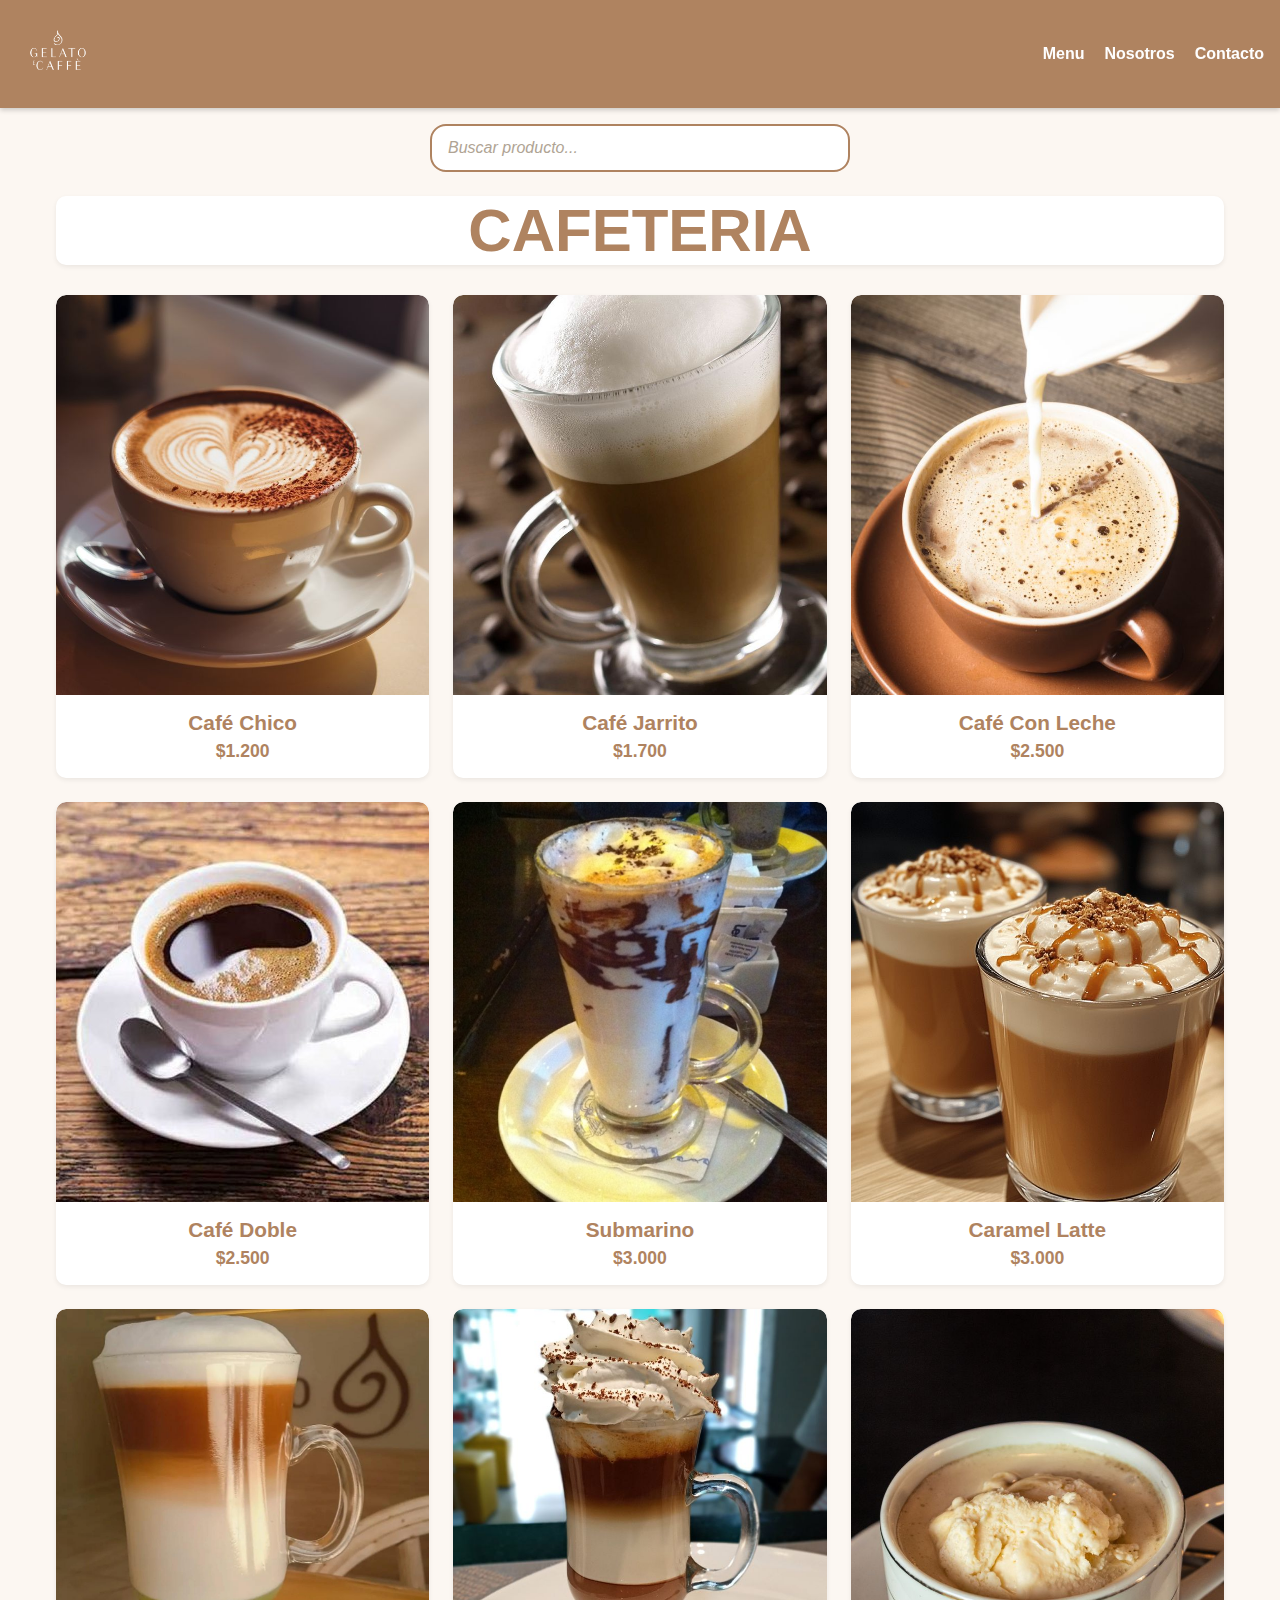
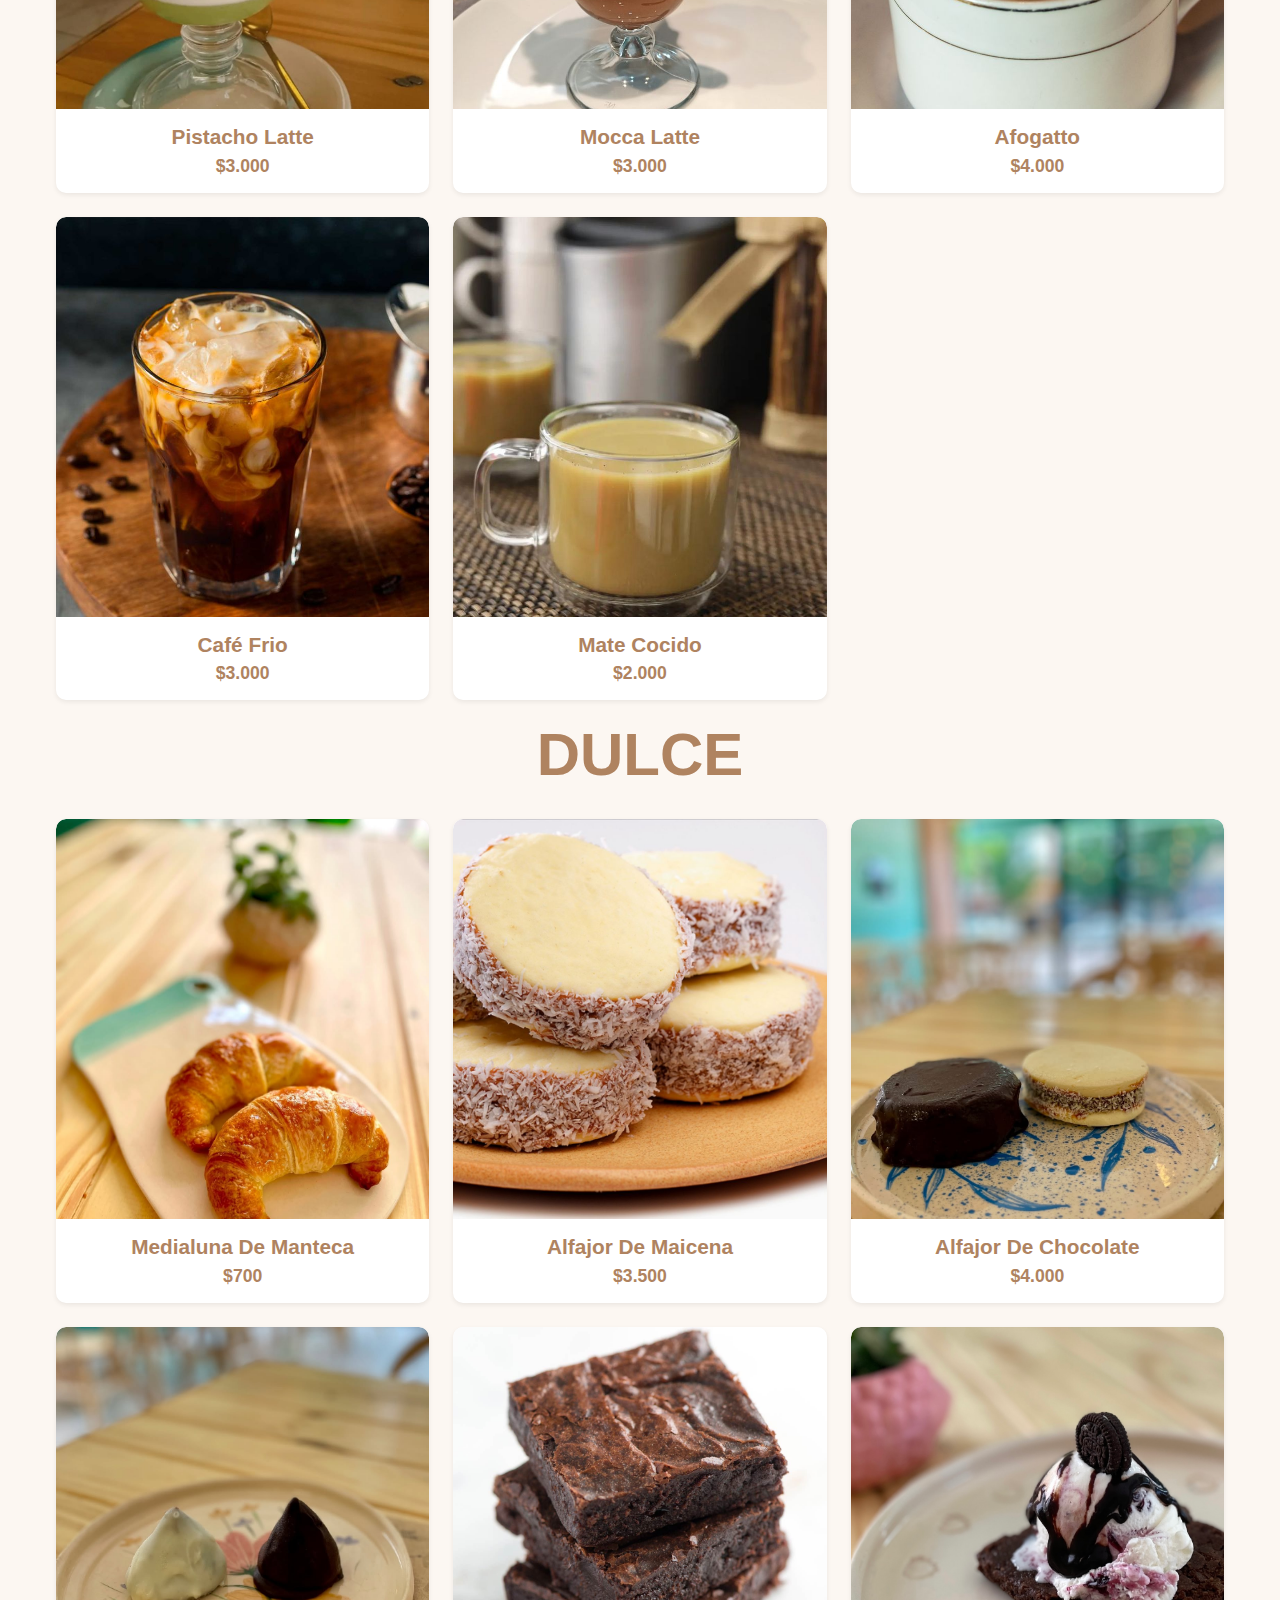
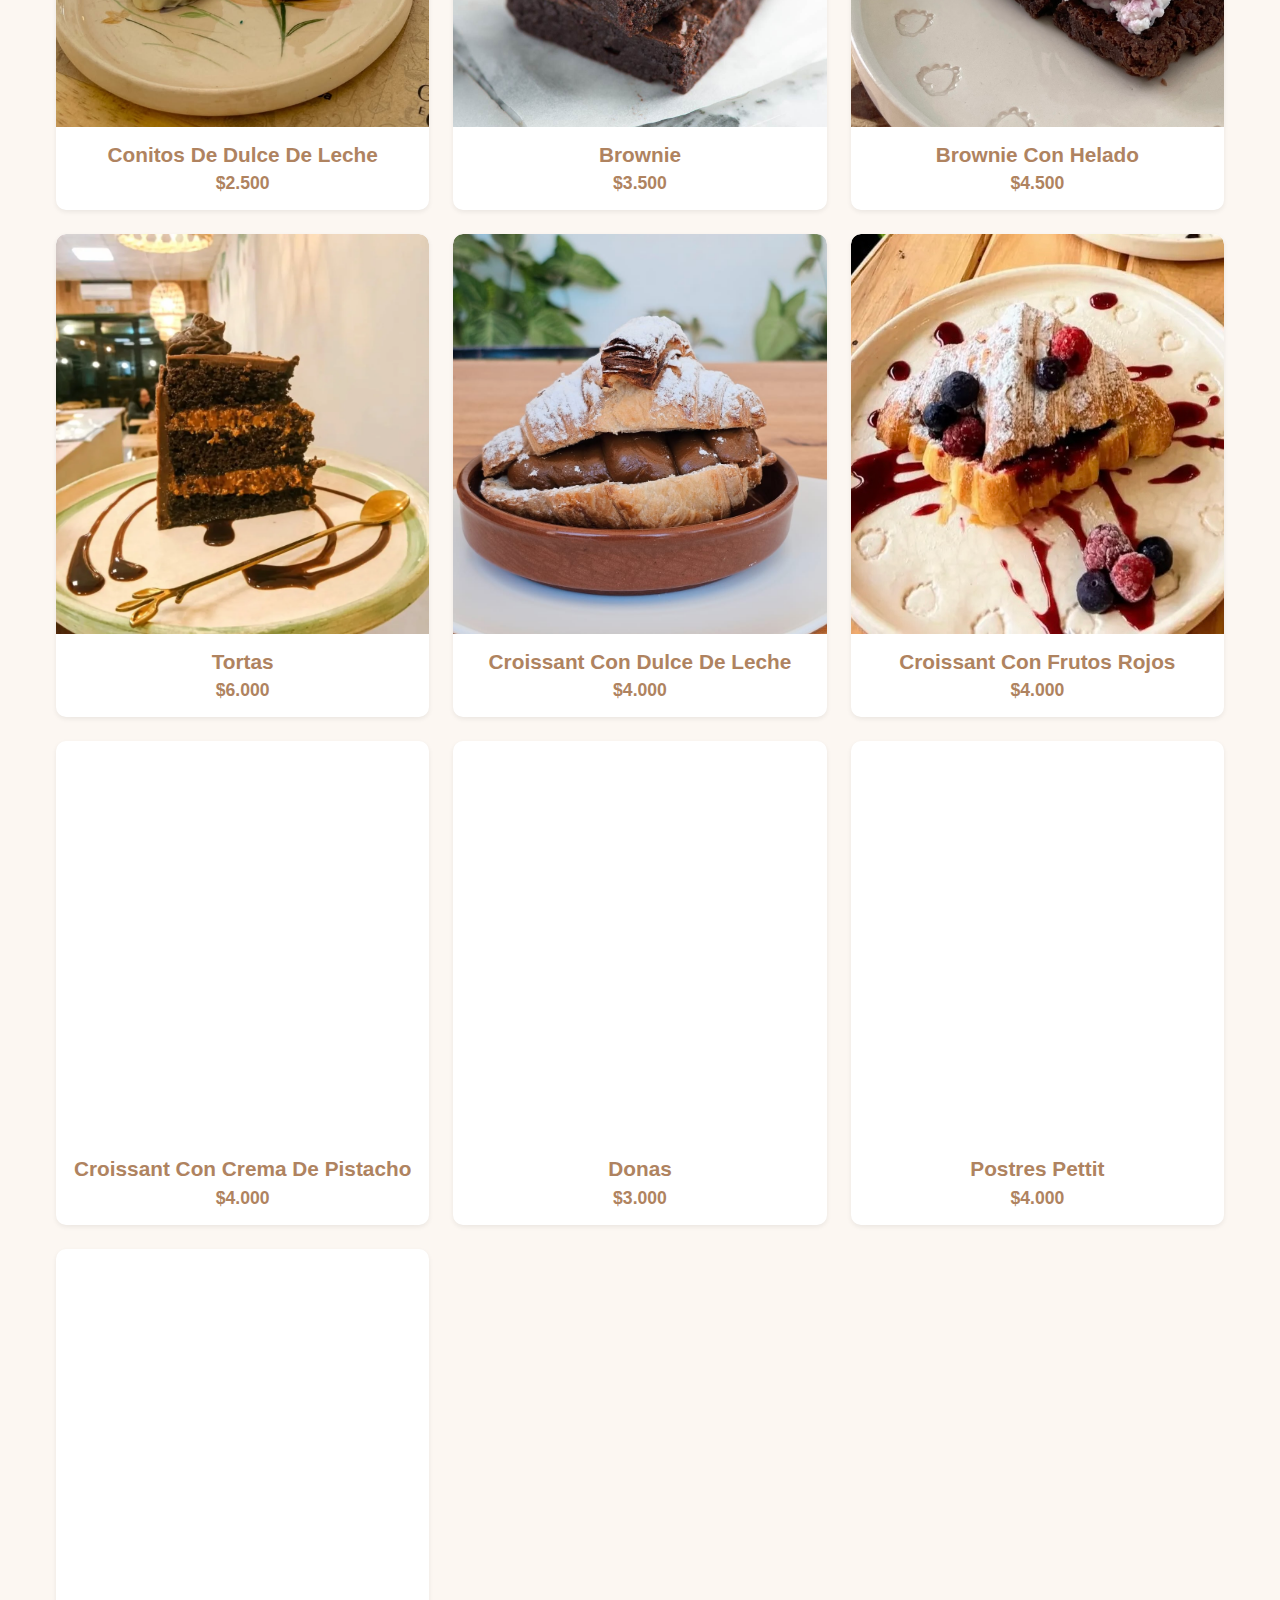
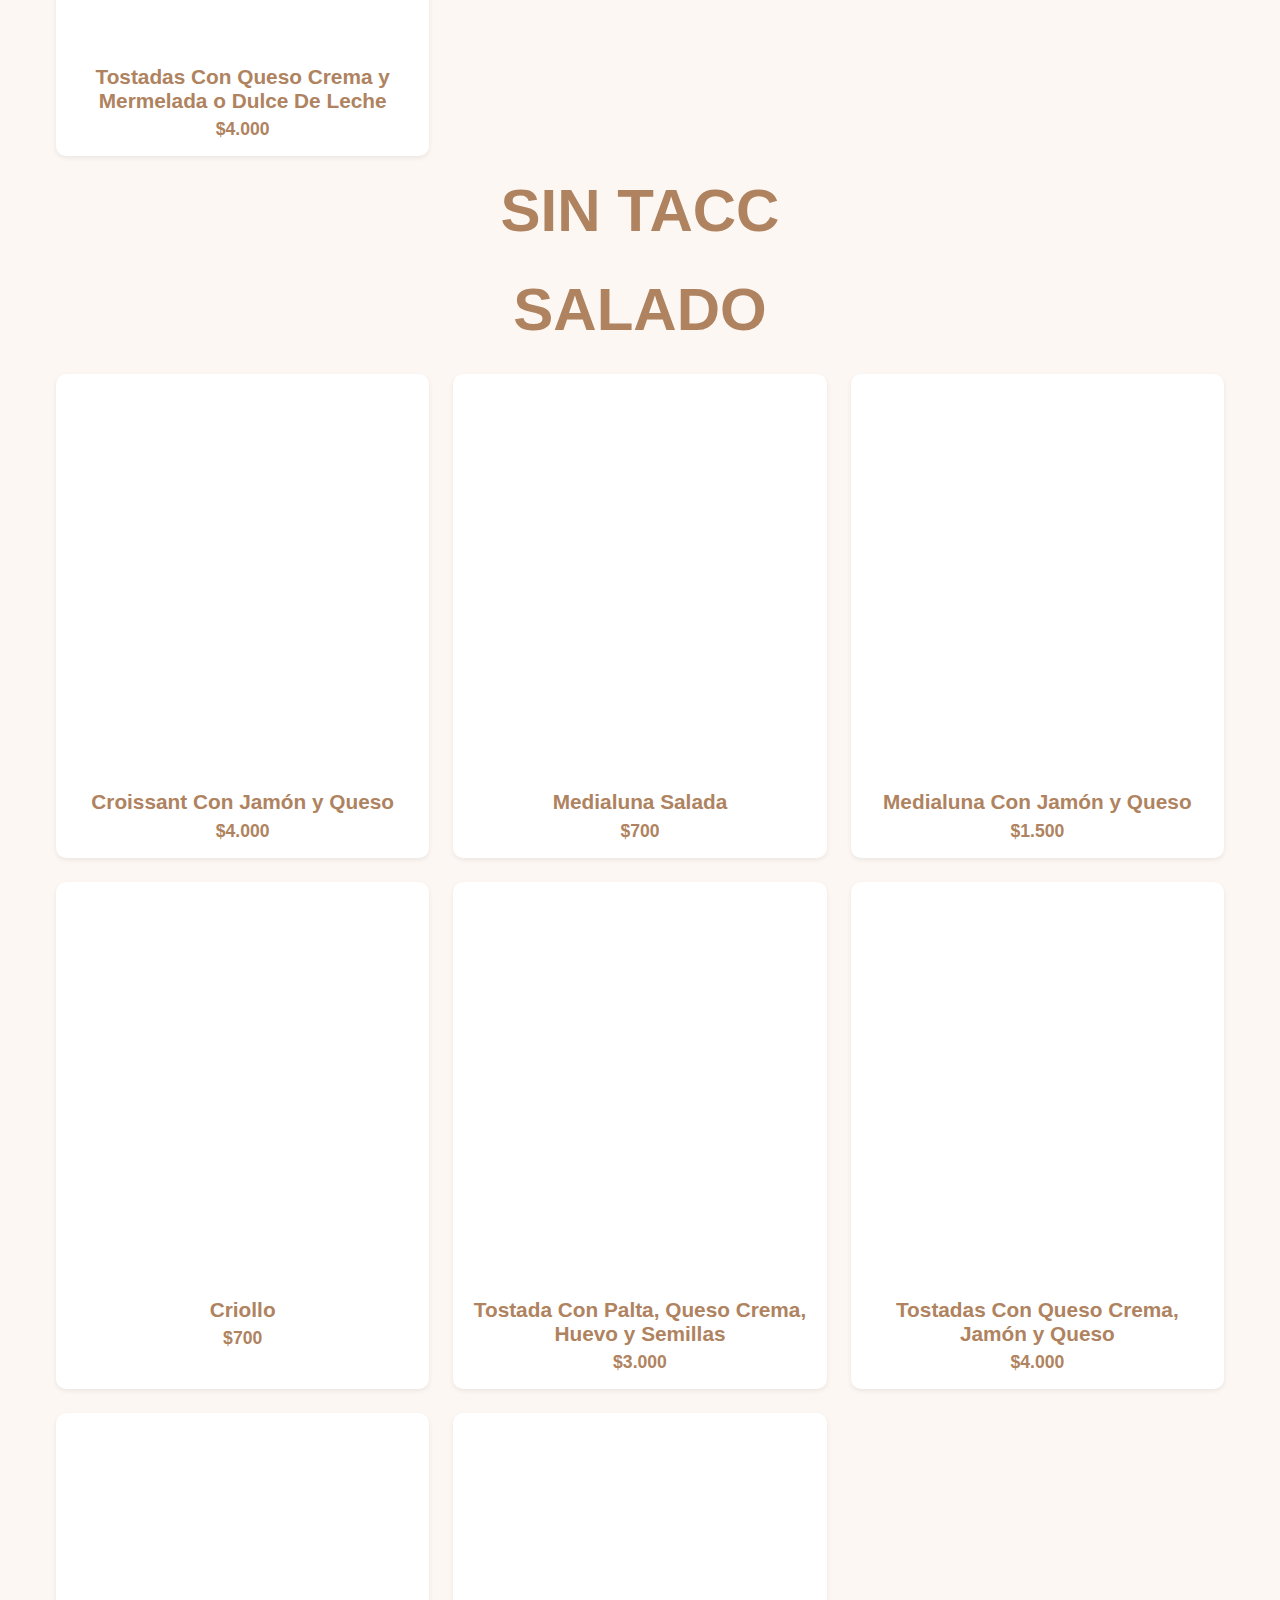
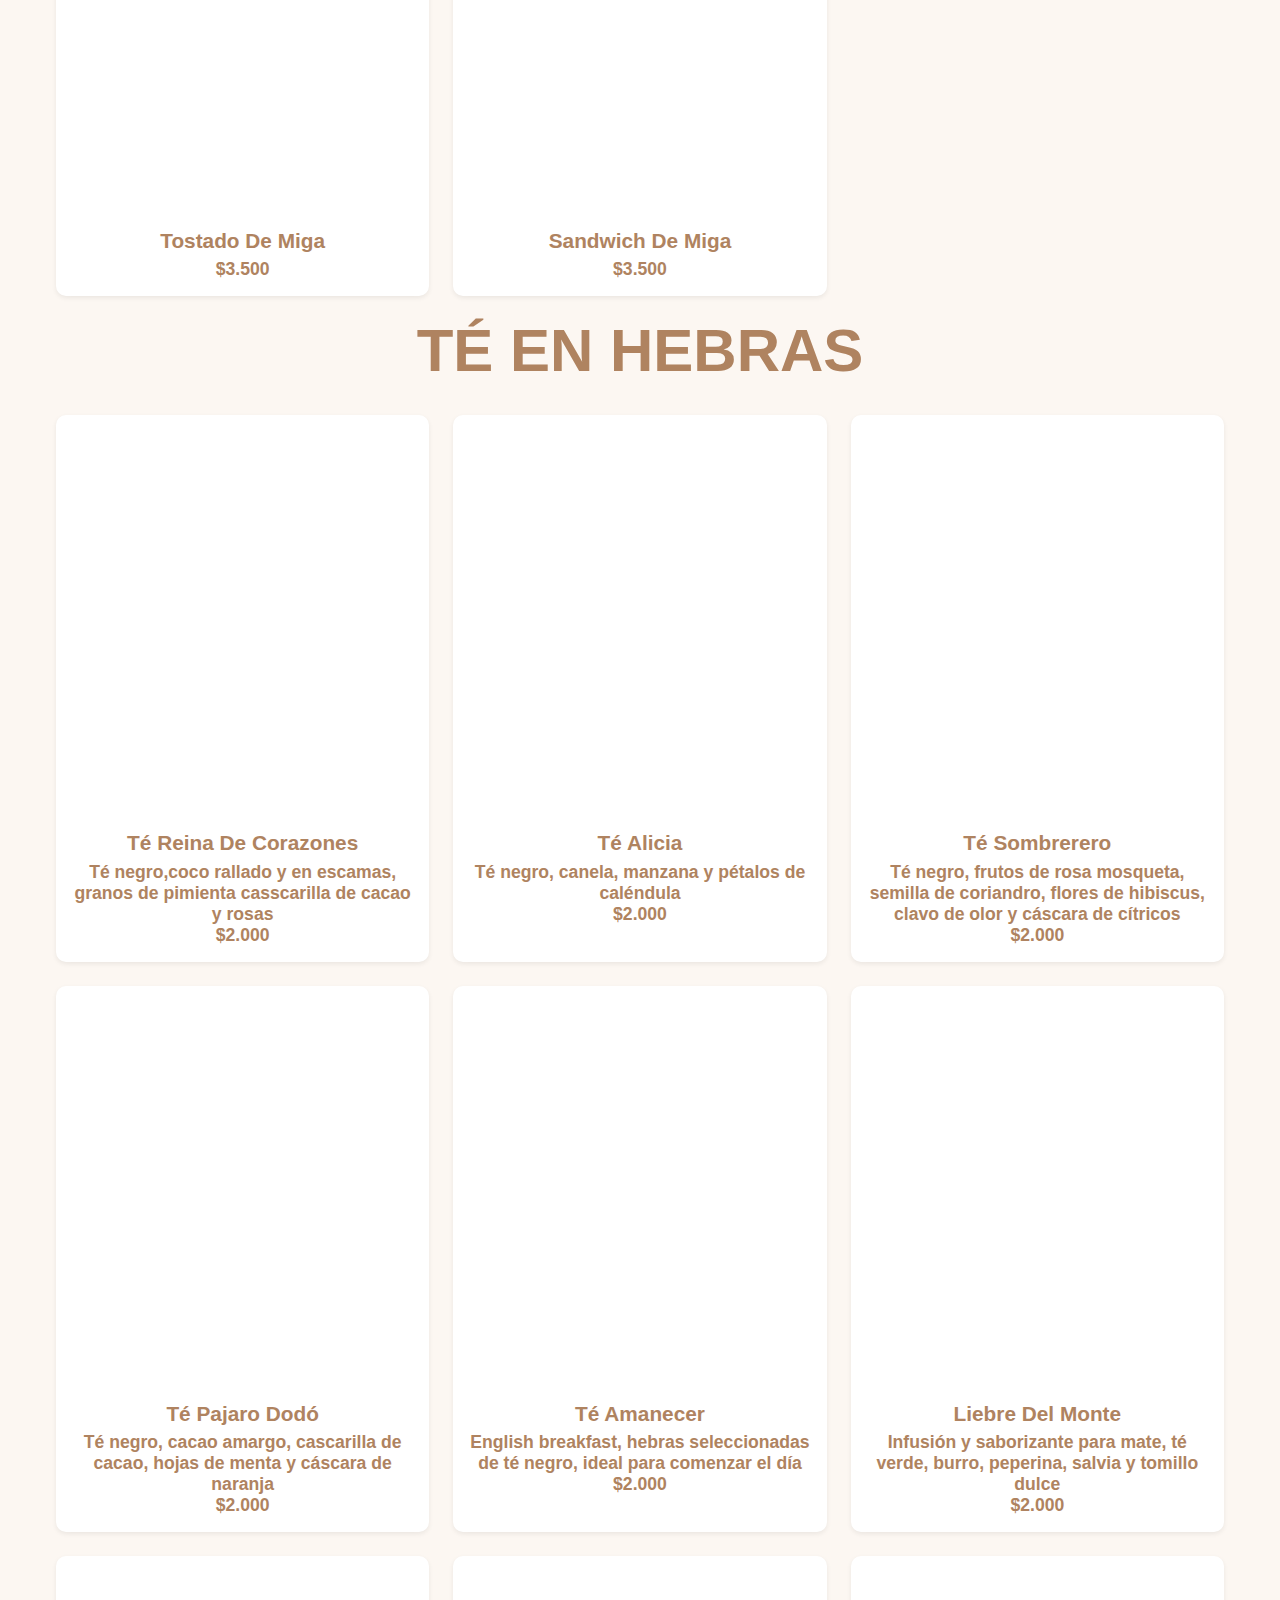
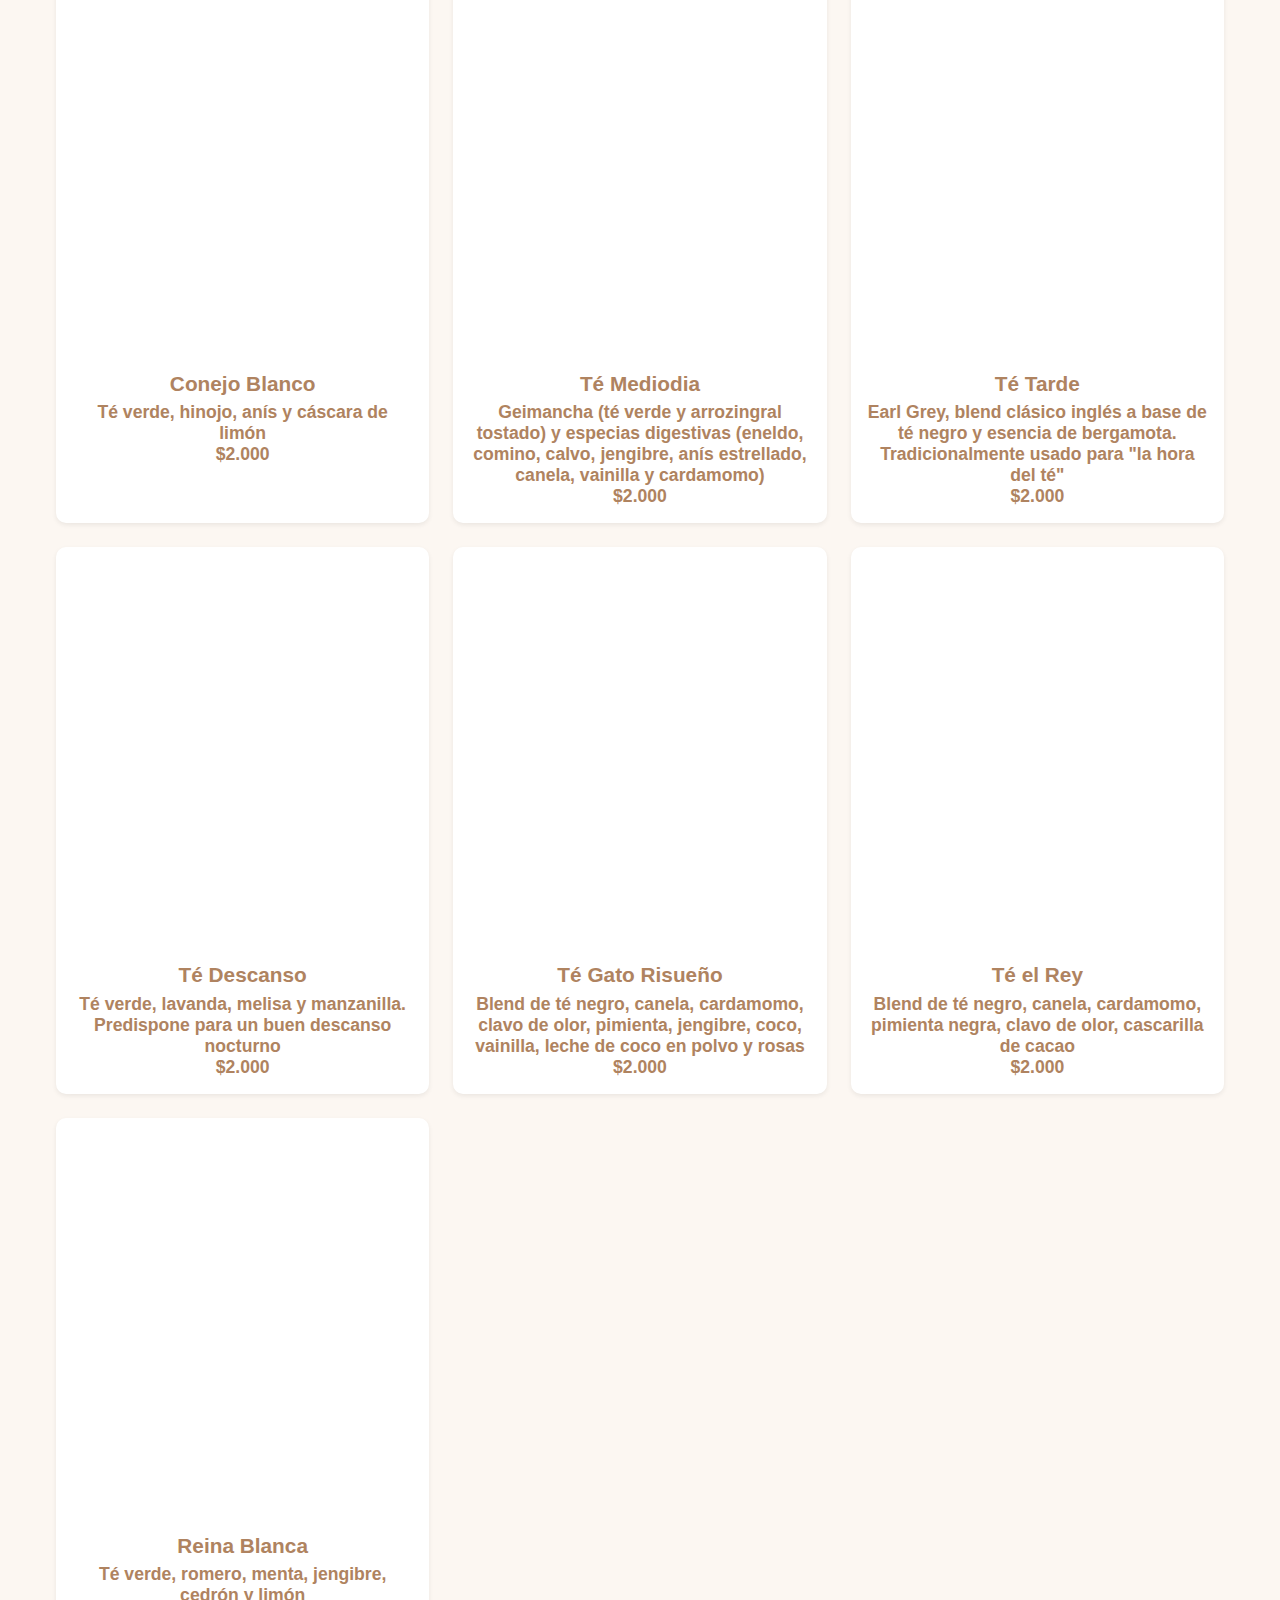
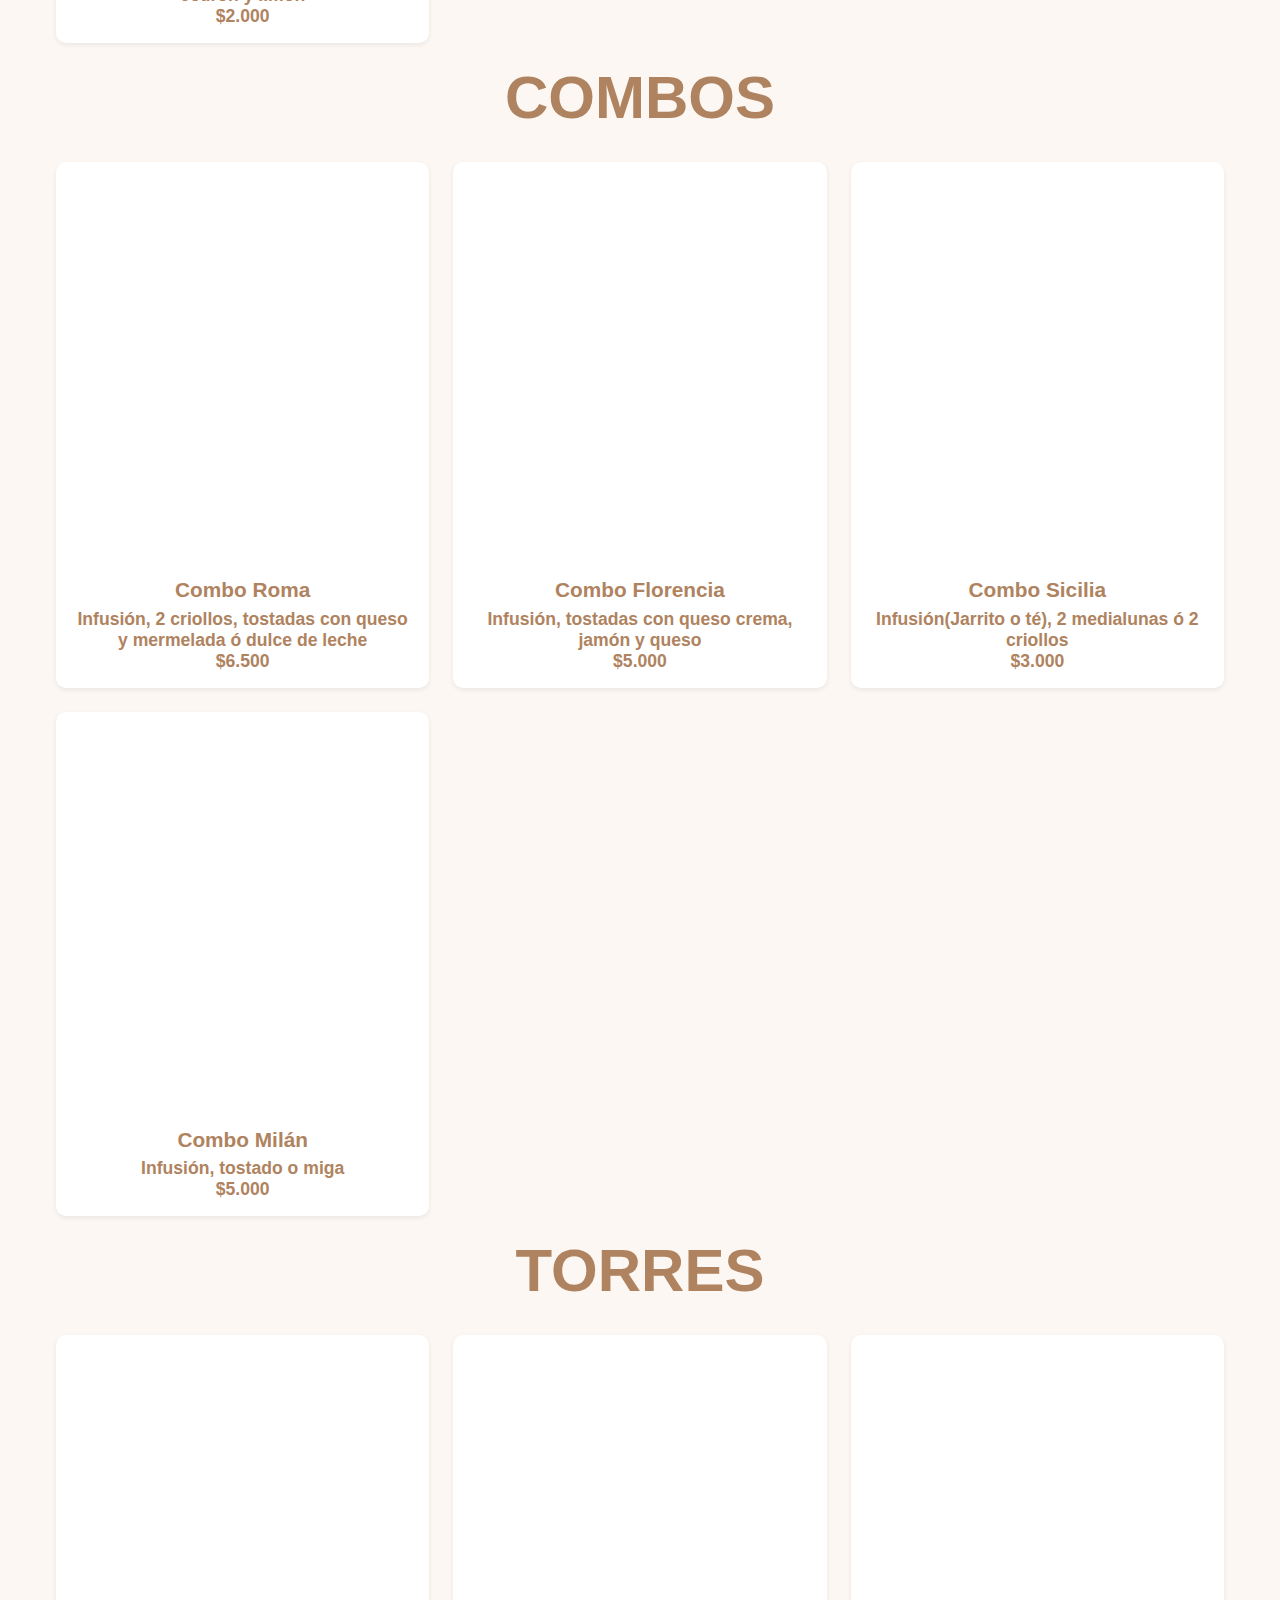
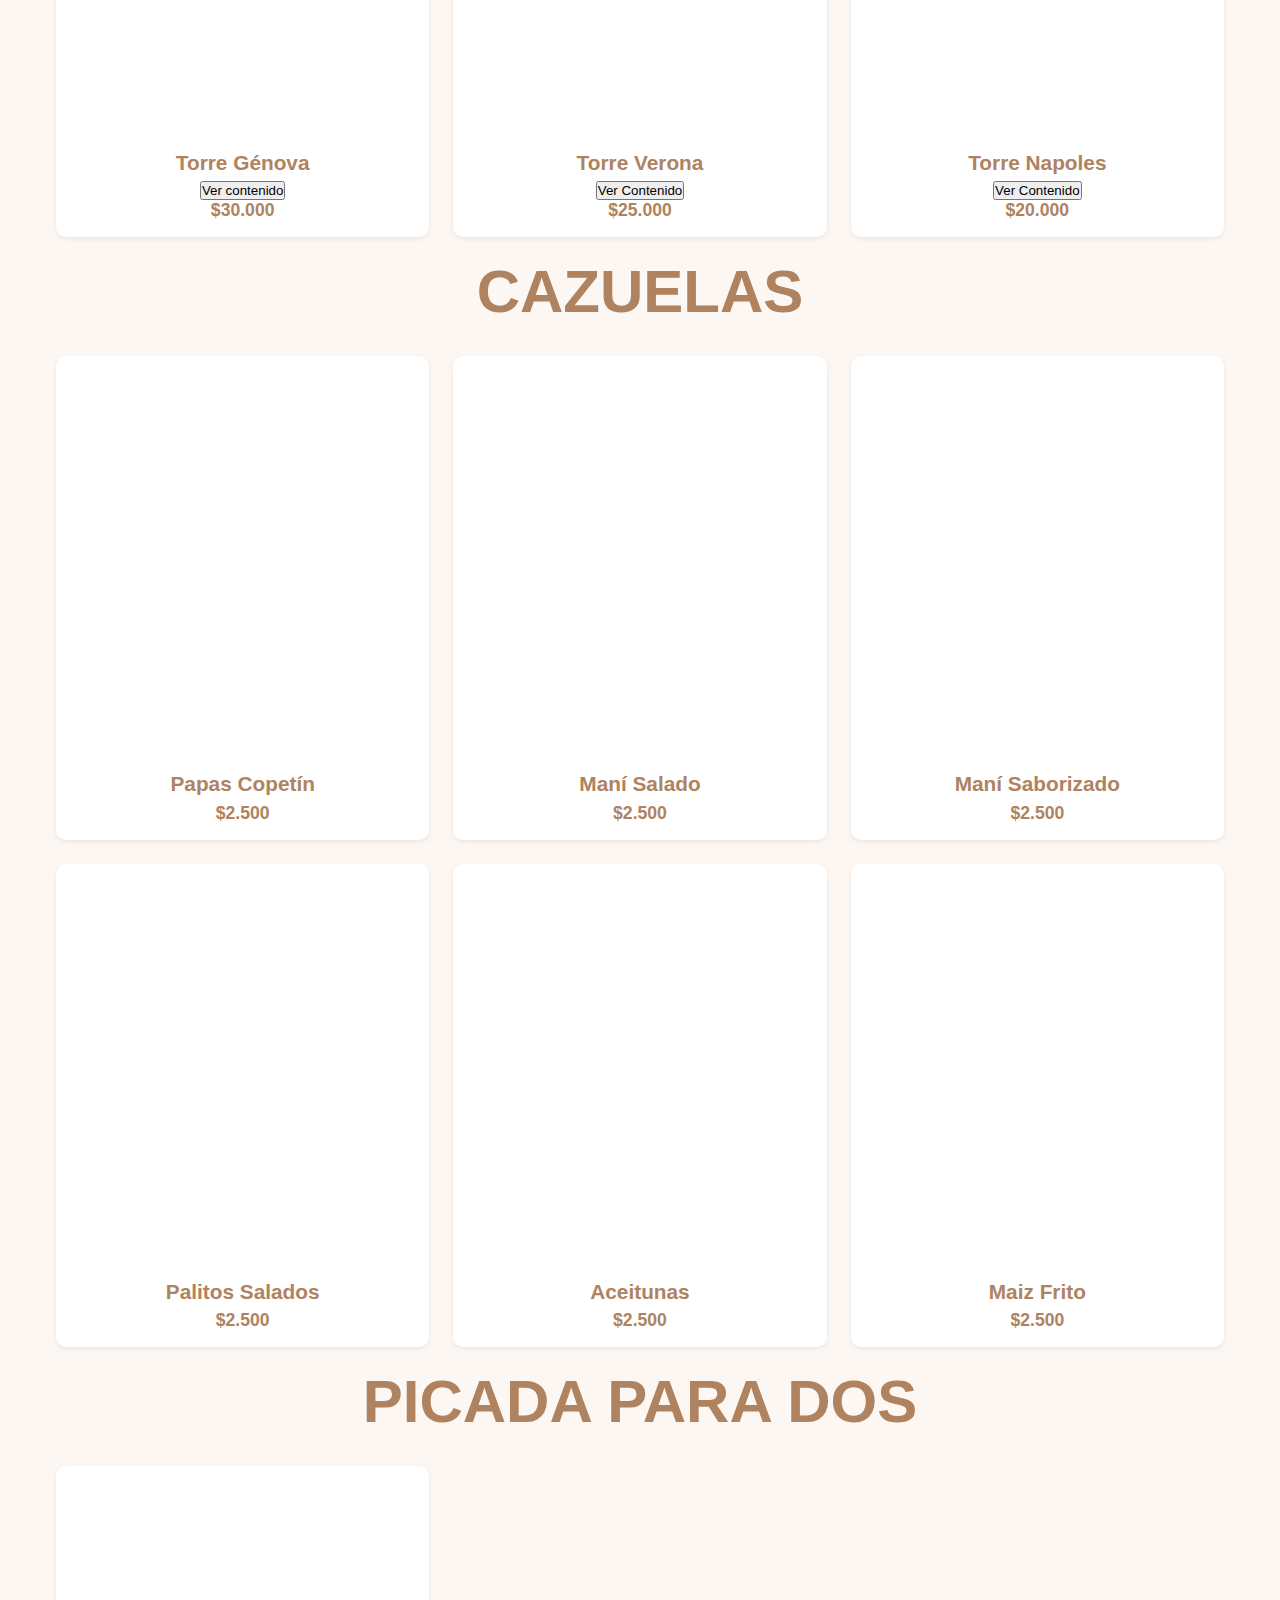
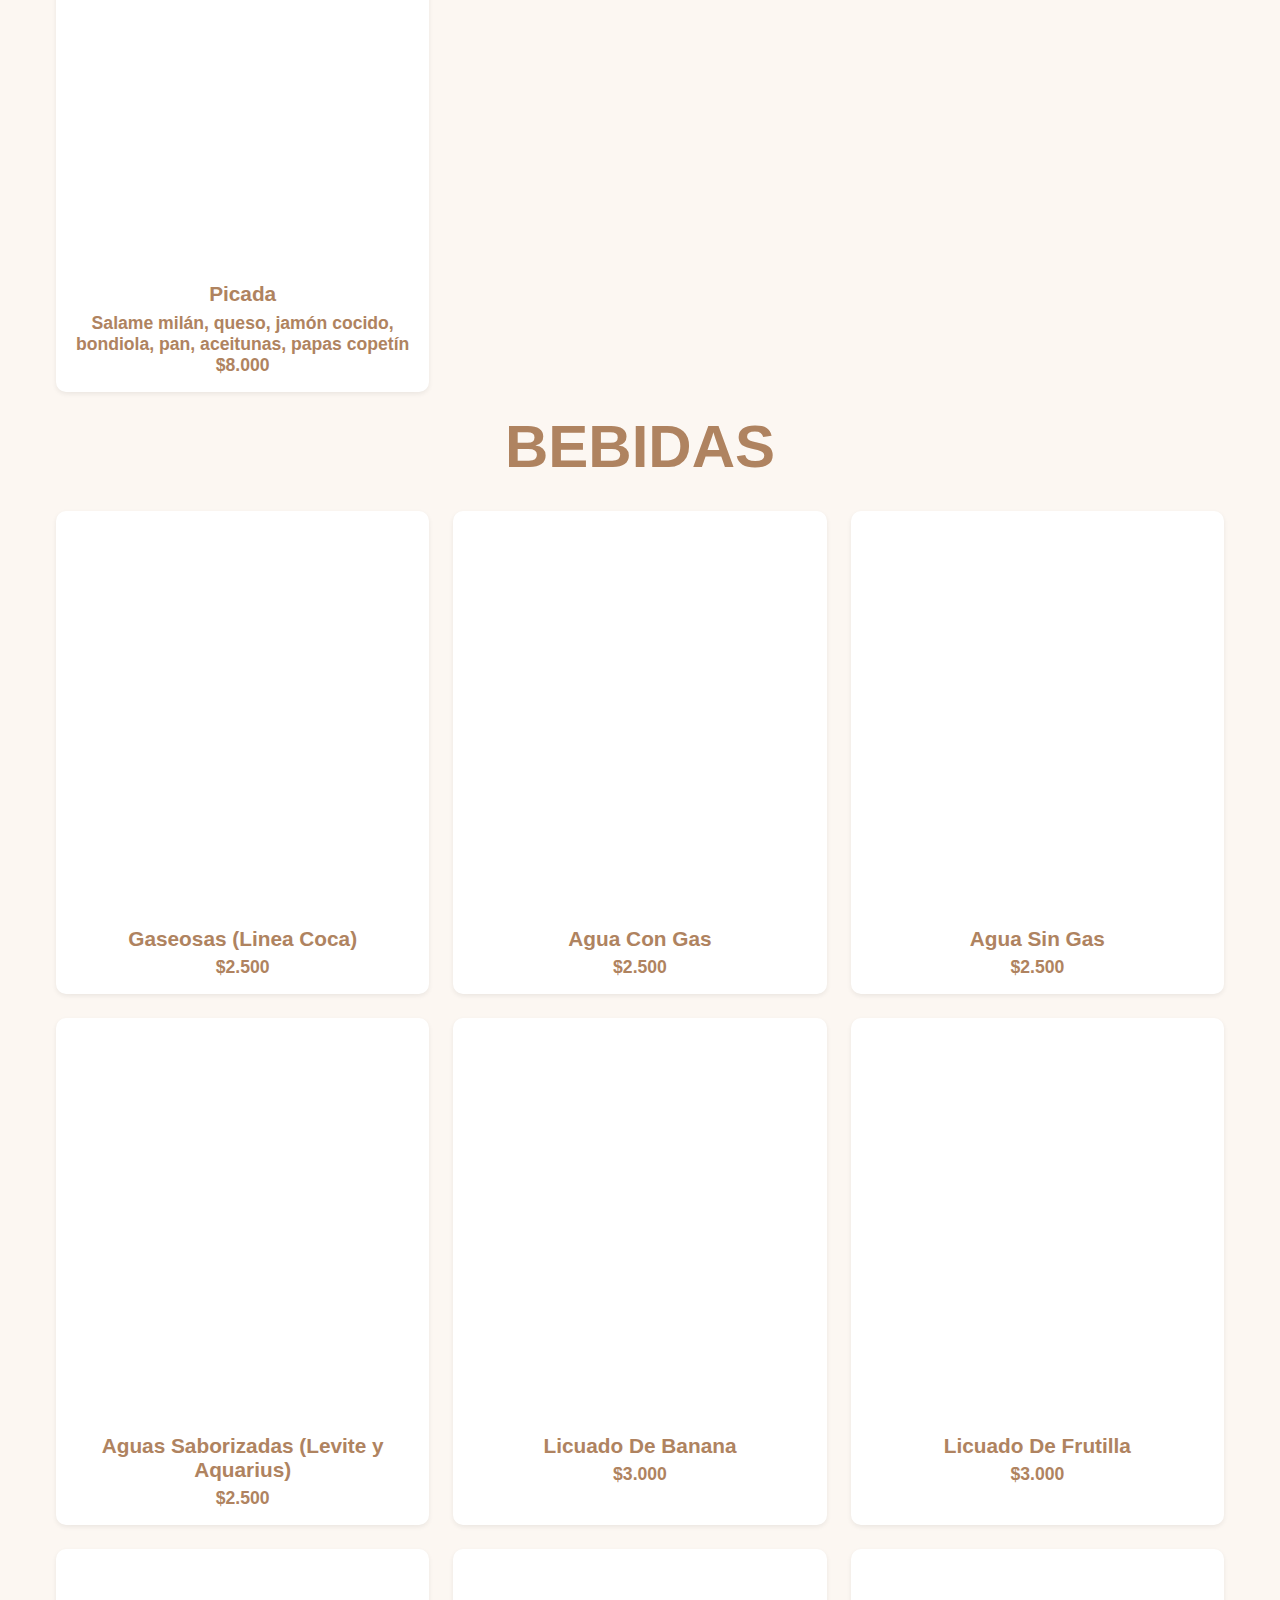
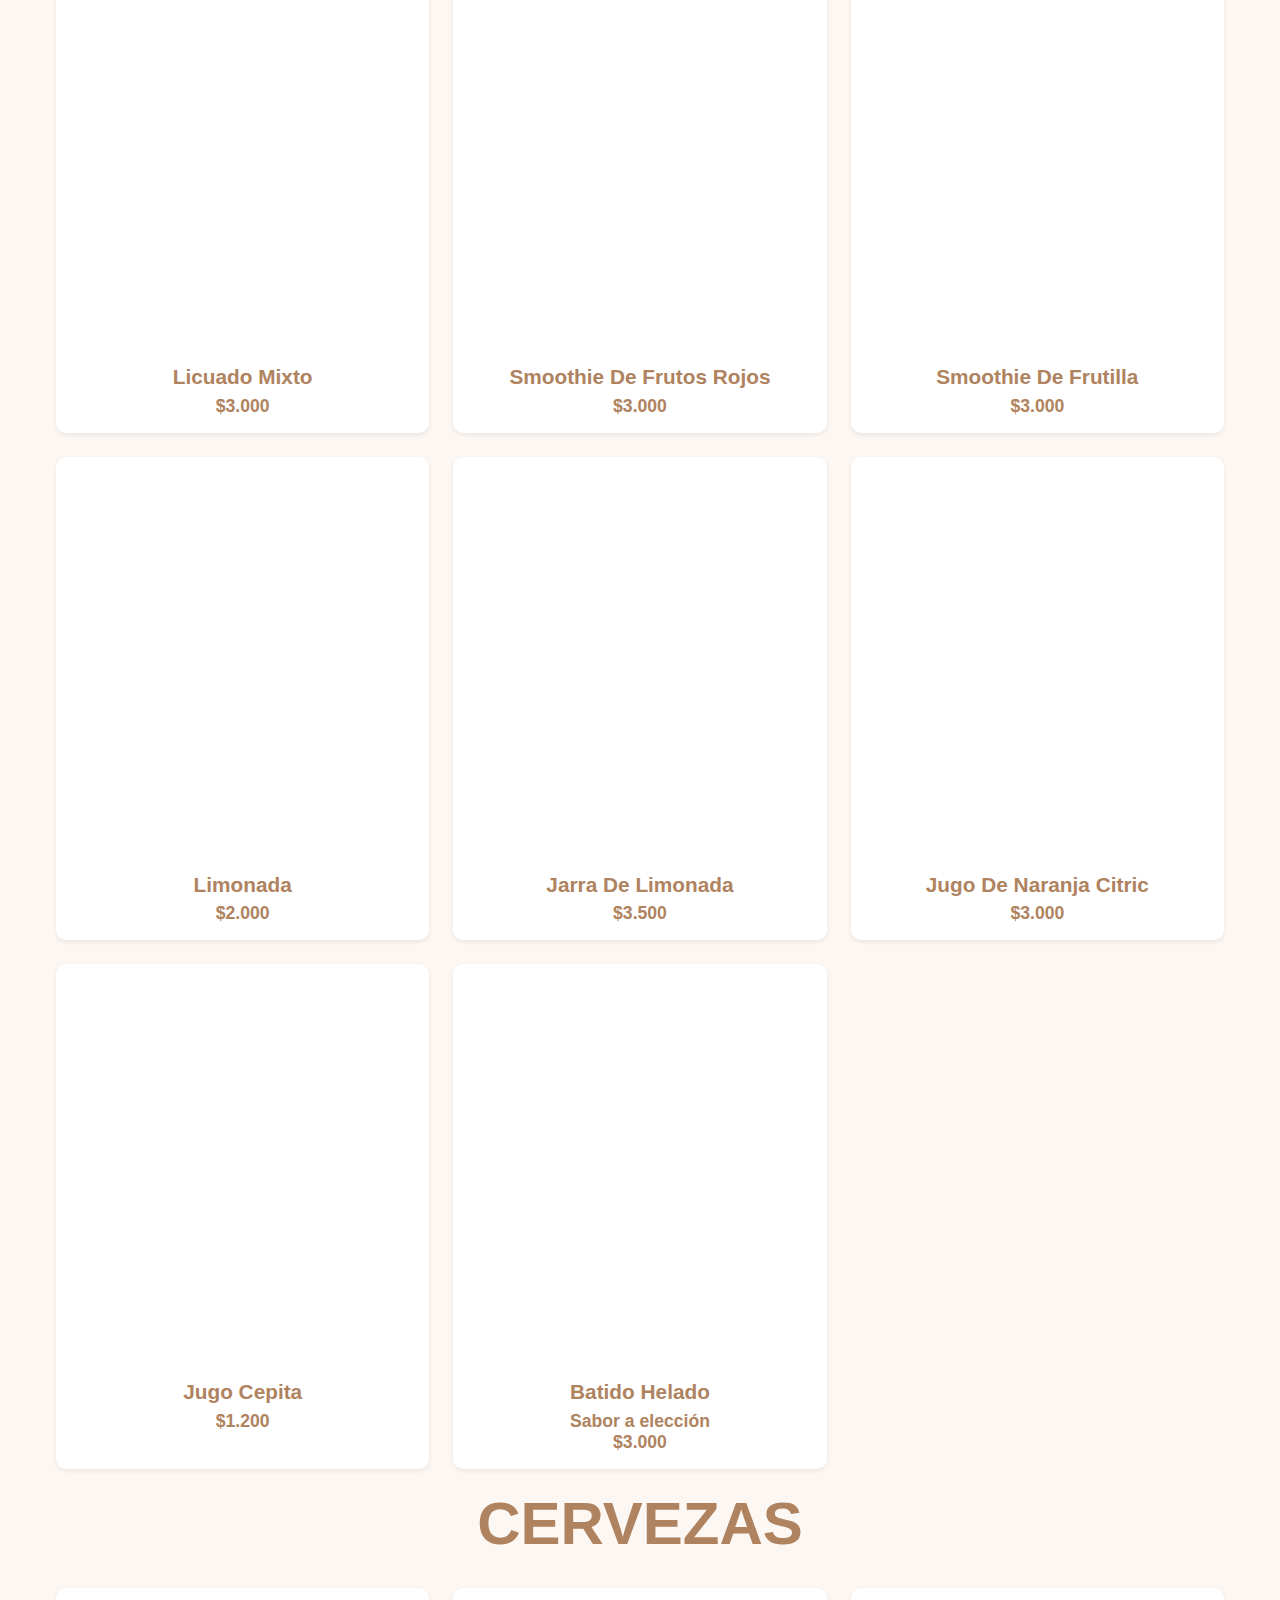
<file: cafeteria.html>
<!DOCTYPE html>
<html lang="es">

<head>
  <meta charset="UTF-8" />
  <meta name="viewport" content="width=device-width, initial-scale=1" />
  <title>Menú - Gelato e Caffè</title>
  <link rel="icon" href="img/icon.png">
  <link rel="stylesheet" href="style.css">
</head>

<body>
  <nav>
    <div class="logo" aria-label="Logo Cafetería">
      <a href="index.html"><img src="img/logo.png" alt="logo"></a>
    </div>
    <div class="nav-links">
      <a href="index.html">Menu</a>
      <a href="sobrenosotros.html">Nosotros</a>
      <a href="contacto.html">Contacto</a>
    </div>
  </nav>

  <main class="container">
    <div class="filters">
      <input type="text" id="search" aria-label="Buscar producto" placeholder="Buscar producto..." autocomplete="off"
        spellcheck="false" />
    </div>

    <h1 class="titulo item" data-name="Café Chico Jarrito Con Leche Doble Submarino Caramel Latte Pistacho"
      tabindex="0">CAFETERIA</h1>

    <section class="menu" id="menu" aria-live="polite" aria-relevant="additions removals">
      <article class="item" data-name="Café Chico" tabindex="0">
        <img src="img/cafe/cafechico.jpg" alt="Café Chico" loading="lazy" width="600" height="400" />
        <div class="item-content">
          <h3>Café Chico</h3>
          <p>$1.200</p>
        </div>
      </article>

      <article class="item" data-name="Café Jarrito" tabindex="0">
        <img src="img/cafe/cafejarrito.jpg" alt="Café Jarrito" loading="lazy" width="600" height="400" />
        <div class="item-content">
          <h3>Café Jarrito</h3>
          <p>$1.700</p>
        </div>
      </article>

      <article class="item" data-name="Café Con Leche" tabindex="0">
        <img src="img/cafe/cafeconleche.jpg" alt="Café Con Leche" loading="lazy" width="600" height="400" />
        <div class="item-content">
          <h3>Café Con Leche </h3>
          <p>$2.500</p>
        </div>
      </article>

      <article class="item" data-name="Café Doble" tabindex="0">
        <img src="img/cafe/cafedoble.jpg" alt="Café Doble" loading="lazy" width="600" height="400" />
        <div class="item-content">
          <h3>Café Doble</h3>
          <p>$2.500</p>
        </div>
      </article>

      <article class="item" data-name="Submarino" tabindex="0">
        <img src="img/cafe/submarino.jpg" alt="Submarino" loading="lazy" width="600" height="400" />
        <div class="item-content">
          <h3>Submarino</h3>
          <p>$3.000</p>
        </div>
      </article>

      <article class="item" data-name="Caramel Latte" tabindex="0">
        <img src="img/cafe/Caramel Latte.jpg" alt="Caramel Latte" loading="lazy" width="600" height="400" />
        <div class="item-content">
          <h3>Caramel Latte</h3>
          <p>$3.000</p>
        </div>
      </article>

      <article class="item" data-name="Pistacho Latte" tabindex="0">
        <img src="img/cafe/Pistacho Latte.jpeg" alt="Pistacho Latte" loading="lazy" width="600" height="400" />
        <div class="item-content">
          <h3>Pistacho Latte</h3>
          <p>$3.000</p>
        </div>
      </article>


      <article class="item" data-name="Mocca Latte" tabindex="0">
        <img src="img/cafe/Mocca Latte.jpg" alt="Mocca Latte" loading="lazy" width="600" height="400" />
        <div class="item-content">
          <h3>Mocca Latte</h3>
          <p>$3.000</p>
        </div>
      </article>


      <article class="item" data-name="Afogatto" tabindex="0">
        <img src="img/cafe/Afogatto.jpg" alt="Afogatto" loading="lazy" width="600" height="400" />
        <div class="item-content">
          <h3>Afogatto</h3>
          <p>$4.000</p>
        </div>
      </article>


      <article class="item" data-name="Café Frio" tabindex="0">
        <img src="img/cafe/cafefrio.jpg" alt="Café Frio" loading="lazy" width="600" height="400" />
        <div class="item-content">
          <h3>Café Frio</h3>
          <p>$3.000</p>
        </div>
      </article>


      <article class="item" data-name="Mate Cocido" tabindex="0">
        <img src="img/cafe/Mate Cocido.jpg" alt="Mate Cocido" loading="lazy" width="600" height="400" />
        <div class="item-content">
          <h3>Mate Cocido</h3>
          <p>$2.000</p>
        </div>
      </article>
    </section>


    <h1 class="titulo">DULCE</h1>


    <section class="menu" id="menu" aria-live="polite" aria-relevant="additions removals">
      <article class="item" data-name="Medialuna De Manteca" tabindex="0">
        <img src="img/dulces/medialuna-de-manteca.JPG" alt="Medialuna De Manteca" loading="lazy" width="600"
          height="400" />
        <div class="item-content">
          <h3>Medialuna De Manteca</h3>
          <p>$700</p>
        </div>
      </article>

      <article class="item" data-name="Alfajor De Maicena" tabindex="0">
        <img src="img/dulces/alfajor-de-maicena.jpg" alt="Alfajor De Maicena" loading="lazy" width="600" height="400" />
        <div class="item-content">
          <h3>Alfajor De Maicena</h3>
          <p>$3.500</p>
        </div>
      </article>

      <article class="item" data-name="Alfajor De Chocolate" tabindex="0">
        <img src="img/dulces/alfajor-de-chocolate.JPG" alt="Alfajor De Chocolate" loading="lazy" width="600"
          height="400" />
        <div class="item-content">
          <h3>Alfajor De Chocolate</h3>
          <p>$4.000</p>
        </div>
      </article>

      <article class="item" data-name="Conitos De Dulce De Leche" tabindex="0">
        <img src="img/dulces/conitos-de-dulce-de-leche.JPG" alt="Conitos De Dulce De Leche" loading="lazy" width="600"
          height="400" />
        <div class="item-content">
          <h3>Conitos De Dulce De Leche</h3>
          <p>$2.500</p>
        </div>
      </article>

      <article class="item" data-name="Brownie" tabindex="0">
        <img src="img/dulces/brownie.JPG" alt="Brownie" loading="lazy" width="600" height="400" />
        <div class="item-content">
          <h3>Brownie</h3>
          <p>$3.500</p>
        </div>
      </article>

      <article class="item" data-name="Brownie Con Helado" tabindex="0">
        <img src="img/dulces/brownie-con-helado.JPG" alt="Brownie Con Helado" loading="lazy" width="600" height="400" />
        <div class="item-content">
          <h3>Brownie Con Helado</h3>
          <p>$4.500</p>
        </div>
      </article>


      <article class="item" data-name="Tortas" tabindex="0">
        <img src="img/dulces/tortas.jpg" alt="Tortas" loading="lazy" width="600" height="400" />
        <div class="item-content">
          <h3>Tortas</h3>
          <p>$6.000</p>
        </div>
      </article>


      <article class="item" data-name="Croissant Con Dulce De Leche" tabindex="0">
        <img src="img/dulces/croissant-con-dulce-de-leche.JPG" alt="Croissant Con Dulce De Leche" loading="lazy"
          width="600" height="400" />
        <div class="item-content">
          <h3>Croissant Con Dulce De Leche</h3>
          <p>$4.000</p>
        </div>
      </article>


      <article class="item" data-name="Croissant Con Frutos Rojos" tabindex="0">
        <img src="img/dulces/croissant-con-frutos-rojos.jpg" alt="Croissant Con Frutos Rojos" loading="lazy" width="600"
          height="400" />
        <div class="item-content">
          <h3>Croissant Con Frutos Rojos</h3>
          <p>$4.000</p>
        </div>
      </article>


      <article class="item" data-name="Croissant Con Crema De Pistacho" tabindex="0">
        <img src="img/dulces/croissant-con-crema-de-pistacho.jpg" alt="Croissant Con Crema De Pistacho" loading="lazy"
          width="600" height="400" />
        <div class="item-content">
          <h3>Croissant Con Crema De Pistacho</h3>
          <p>$4.000</p>
        </div>
      </article>


      <article class="item" data-name="Donas" tabindex="0">
        <img src="img/dulces/donas.jpg" alt="Donas" loading="lazy" width="600" height="400" />
        <div class="item-content">
          <h3>Donas</h3>
          <p>$3.000</p>
        </div>
      </article>


      <article class="item" data-name="Postres Pettit" tabindex="0">
        <img src="img/dulces/postres-pettit.JPG" alt="Postres Pettit" loading="lazy" width="600" height="400" />
        <div class="item-content">
          <h3>Postres Pettit</h3>
          <p>$4.000</p>
        </div>
      </article>


      <article class="item" data-name="Tostadas Con Queso Crema y Mermelada o Dulce De Leche" tabindex="0">
        <img src="img/dulces/tostadas-con-queso-crema-y-mermelada-o-dulce-de-leche.JPG"
          alt="Tostadas Con Queso Crema y Mermelada o Dulce De Leche" loading="lazy" width="600" height="400" />
        <div class="item-content">
          <h3>Tostadas Con Queso Crema y Mermelada o Dulce De Leche</h3>
          <p>$4.000</p>
        </div>
      </article>
    </section>

    <h1 class="titulo">SIN TACC</h1>


    <h1 class="titulo">SALADO</h1>


    <section class="menu" id="menu" aria-live="polite" aria-relevant="additions removals">
      <article class="item" data-name="Croissant Con Jamón y Queso" tabindex="0">
        <img src="img/salado/croissant-con-jamon-y-queso.jpg" alt="Croissant Con Jamón y Queso" loading="lazy"
          width="600" height="400" />
        <div class="item-content">
          <h3>Croissant Con Jamón y Queso</h3>
          <p>$4.000</p>
        </div>
      </article>

      <article class="item" data-name="Medialuna Salada" tabindex="0">
        <img src="img/salado/medialuna_salada.jpg" alt="Medialuna Salada" loading="lazy" width="600" height="400" />
        <div class="item-content">
          <h3>Medialuna Salada</h3>
          <p>$700</p>
        </div>
      </article>



      <article class="item" data-name="Medialuna Con Jamón y Queso" tabindex="0">
        <img src="img/salado/medialuna-con-jamon-y-queso.jpg" alt="Medialuna Con Jamón y Queso" loading="lazy"
          width="600" height="400" />
        <div class="item-content">
          <h3>Medialuna Con Jamón y Queso</h3>
          <p>$1.500</p>
        </div>
      </article>


      <article class="item" data-name="Criollo" tabindex="0">
        <img src="img/salado/criollos.jpg" alt="Criollo" loading="lazy" width="600" height="400" />
        <div class="item-content">
          <h3>Criollo</h3>
          <p>$700</p>
        </div>
      </article>


      <article class="item" data-name="Tostada Con Palta, Queso Crema, Huevo y Semillas" tabindex="0">
        <img src="img/salado/tostadas-con-palta-queso-crema-huevo-y-semillas.jpg"
          alt="Tostada Con Palta, Queso Crema, Huevo y Semillas" loading="lazy" width="600" height="400" />
        <div class="item-content">
          <h3>Tostada Con Palta, Queso Crema, Huevo y Semillas</h3>
          <p>$3.000</p>
        </div>
      </article>


      <article class="item" data-name="Tostadas Con Queso Crema, Jamón y Queso" tabindex="0">
        <img src="img/salado/tostadas-con-queso-crema-jamon-y-quesotostadas-con-queso-crema-jamon-y-queso.jpg"
          alt="Tostadas Con Queso Crema, Jamón y Queso" loading="lazy" width="600" height="400" />
        <div class="item-content">
          <h3>Tostadas Con Queso Crema, Jamón y Queso </h3>
          <p>$4.000</p>
        </div>
      </article>


      <article class="item" data-name="Tostado De Miga" tabindex="0">
        <img src="img/salado/tostado-de-miga.jpg" alt="Tostado De Miga" loading="lazy" width="600" height="400" />
        <div class="item-content">
          <h3>Tostado De Miga </h3>
          <p>$3.500</p>
        </div>
      </article>


      <article class="item" data-name="Sandwich De Miga" tabindex="0">
        <img src="img/salado/sandwich-de-miga.jpg" alt="Sandwich De Miga" loading="lazy" width="600" height="400" />
        <div class="item-content">
          <h3>Sandwich De Miga</h3>
          <p>$3.500</p>
        </div>
      </article>

    </section>


    <h1 class="titulo">TÉ EN HEBRAS</h1>


    <section class="menu" id="menu" aria-live="polite" aria-relevant="additions removals">
      <article class="item" data-name="Té Reina De Corazones" tabindex="0">
        <img src="img/te/reinablanca.jpg" alt="Té Reina De Corazones" loading="lazy" width="600" height="400" />
        <div class="item-content">
          <h3>Té Reina De Corazones</h3>
          <p>Té negro,coco rallado y en escamas, granos de pimienta casscarilla de cacao y rosas</p>
          <p>$2.000</p>
        </div>
      </article>

      <article class="item" data-name="Té Alicia" tabindex="0">
        <img src="img/te/alicia.jpg" alt="Té Alicia" loading="lazy" width="600" height="400" />
        <div class="item-content">
          <h3>Té Alicia</h3>
          <p>Té negro, canela, manzana y pétalos de caléndula </p>
          <p>$2.000</p>
        </div>
      </article>



      <article class="item" data-name="Té Sombrerero" tabindex="0">
        <img src="img/te/sombrerero.jpg" alt="Té Sombrerero" loading="lazy" width="600" height="400" />
        <div class="item-content">
          <h3>Té Sombrerero</h3>
          <p>Té negro, frutos de rosa mosqueta, semilla de coriandro, flores de hibiscus, clavo de olor y cáscara de
            cítricos</p>
          <p>$2.000</p>
        </div>
      </article>


      <article class="item" data-name="Té Pajaro Dodó" tabindex="0">
        <img src="img/te/pajarododó.jpg" alt="Té Pajaro Dodó" loading="lazy" width="600" height="400" />
        <div class="item-content">
          <h3>Té Pajaro Dodó</h3>
          <p>Té negro, cacao amargo, cascarilla de cacao, hojas de menta y cáscara de naranja</p>
          <p>$2.000</p>
        </div>
      </article>


      <article class="item" data-name="Té Amanecer" tabindex="0">
        <img src="img/te/te amanecer.jpg" alt="Té Amanecer" loading="lazy" width="600" height="400" />
        <div class="item-content">
          <h3>Té Amanecer</h3>
          <p>English breakfast, hebras seleccionadas de té negro, ideal para comenzar el día</p>
          <p>$2.000</p>
        </div>
      </article>


      <article class="item" data-name="Liebre Del Monte" tabindex="0">
        <img src="img/te/liebredelmonte.jpg" alt="Liebre Del Monte" loading="lazy" width="600" height="400" />
        <div class="item-content">
          <h3>Liebre Del Monte</h3>
          <p>Infusión y saborizante para mate, té verde, burro, peperina, salvia y tomillo dulce</p>
          <p>$2.000</p>
        </div>
      </article>


      <article class="item" data-name="Conejo Blanco" tabindex="0">
        <img src="img/te/conejoblanco.jpg" alt="Conejo Blanco" loading="lazy" width="600" height="400" />
        <div class="item-content">
          <h3>Conejo Blanco</h3>
          <p>Té verde, hinojo, anís y cáscara de limón</p>
          <p>$2.000</p>
        </div>
      </article>


      <article class="item" data-name="Té Mediodia" tabindex="0">
        <img src="img/te/te-medio-dia.jpeg" alt="Té Mediodia" loading="lazy" width="600" height="400" />
        <div class="item-content">
          <h3>Té Mediodia</h3>
          <p>Geimancha (té verde y arrozingral tostado) y especias digestivas (eneldo, comino, calvo, jengibre, anís
            estrellado, canela, vainilla y cardamomo)</p>
          <p>$2.000</p>
        </div>
      </article>



      <article class="item" data-name="Té Tarde" tabindex="0">
        <img src="img/te/te-tarde.jpeg" alt="Té Tarde" loading="lazy" width="600" height="400" />
        <div class="item-content">
          <h3>Té Tarde</h3>
          <p>Earl Grey, blend clásico inglés a base de té negro y esencia de bergamota. Tradicionalmente usado para "la
            hora del té"</p>
          <p>$2.000</p>
        </div>
      </article>

      <article class="item" data-name="Té Descanso" tabindex="0">
        <img src="img/te/te descanso.jpg" alt="Té Descanso" loading="lazy" width="600" height="400" />
        <div class="item-content">
          <h3>Té Descanso</h3>
          <p>Té verde, lavanda, melisa y manzanilla. Predispone para un buen descanso nocturno</p>
          <p>$2.000</p>
        </div>
      </article>

      <article class="item" data-name="Té Gato Risueño" tabindex="0">
        <img src="img/te/gatorisueño.jpg" alt="Té Gato Risueño" loading="lazy" width="600" height="400" />
        <div class="item-content">
          <h3>Té Gato Risueño</h3>
          <p>Blend de té negro, canela, cardamomo, clavo de olor, pimienta, jengibre, coco, vainilla, leche de coco en
            polvo y rosas</p>
          <p>$2.000</p>
        </div>
      </article>

      <article class="item" data-name="Té el Rey" tabindex="0">
        <img src="img/te/elrey.jpg" alt="Té el Rey" loading="lazy" width="600" height="400" />
        <div class="item-content">
          <h3>Té el Rey</h3>
          <p>Blend de té negro, canela, cardamomo, pimienta negra, clavo de olor, cascarilla de cacao</p>
          <p>$2.000</p>
        </div>
      </article>

      <article class="item" data-name="Reina Blanca" tabindex="0">
        <img src="img/te/reinablanca.jpg" alt="Reina Blanca" loading="lazy" width="600" height="400" />
        <div class="item-content">
          <h3>Reina Blanca</h3>
          <p>Té verde, romero, menta, jengibre, cedrón y limón</p>
          <p>$2.000</p>
        </div>
      </article>
    </section>


    <h1 class="titulo">COMBOS</h1>


    <section class="menu" id="menu" aria-live="polite" aria-relevant="additions removals">
      <article class="item" data-name="Combo Roma" tabindex="0">
        <img src="img/combos/Combo Roma.jpg" alt="Combo Roma" loading="lazy" width="600" height="400" />
        <div class="item-content">
          <h3>Combo Roma</h3>
          <p>Infusión, 2 criollos, tostadas con queso y mermelada ó dulce de leche</p>
          <p>$6.500</p>
        </div>
      </article>

      <article class="item" data-name="Combo Florencia" tabindex="0">
        <img src="img/combos/Combo Florencia.jpg" alt="Combo Florencia" loading="lazy" width="600" height="400" />
        <div class="item-content">
          <h3>Combo Florencia</h3>
          <p>Infusión, tostadas con queso crema, jamón y queso </p>
          <p>$5.000</p>
        </div>
      </article>



      <article class="item" data-name="Combo Sicilia" tabindex="0">
        <img src="img/combos/Combo-sicilia.jpg" alt="Combo Sicilia" loading="lazy" width="600" height="400" />
        <div class="item-content">
          <h3>Combo Sicilia</h3>
          <p>Infusión(Jarrito o té), 2 medialunas ó 2 criollos </p>
          <p>$3.000</p>
        </div>
      </article>


      <article class="item" data-name="Combo Milán" tabindex="0">
        <img src="img/combos/combo_milán.jpg" alt="Combo Milán" loading="lazy" width="600" height="400" />
        <div class="item-content">
          <h3>Combo Milán</h3>
          <p>Infusión, tostado o miga</p>
          <p>$5.000</p>
        </div>
      </article>
    </section>


    <h1 class="titulo">TORRES</h1>


    <section class="menu" id="menu" aria-live="polite" aria-relevant="additions removals">
      <article class="item" data-name="Torre Génova" tabindex="0">
        <img src="img/torres/TORREGENOVA.JPG" alt="Torre Génova" loading="lazy" width="600" height="400" />
        <div class="item-content">
          <h3>Torre Génova</h3>
          <button>Ver contenido</button>
          <p>$30.000</p>
        </div>
      </article>

      <article class="item" data-name="Torre Verona" tabindex="0">
        <img src="img/torres/TORRENAPOLES.JPG" alt="Torre Verona" loading="lazy" width="600" height="400" />
        <div class="item-content">
          <h3>Torre Verona</h3>
          <button>Ver Contenido</button>
          <p>$25.000</p>
        </div>
      </article>



      <article class="item" data-name="Torre Napoles" tabindex="0">
        <img src="img/torres/TORRENAPOLES.JPG" alt="Torre Napoles" loading="lazy" width="600" height="400" />
        <div class="item-content">
          <h3>Torre Napoles</h3>
          <button>Ver Contenido</button>
          <p>$20.000</p>
        </div>
      </article>

    </section>


    <h1 class="titulo">CAZUELAS</h1>


    <section class="menu" id="menu" aria-live="polite" aria-relevant="additions removals">
      <article class="item" data-name="Papas Copetín" tabindex="0">
        <img src="img/cazuelas/papas-copetin.JPG" alt="Papas Copetín" loading="lazy" width="600" height="400" />
        <div class="item-content">
          <h3>Papas Copetín</h3>
          <p>$2.500</p>
        </div>
      </article>

      <article class="item" data-name="Maní Salado" tabindex="0">
        <img src="img/cazuelas/mani-salado.JPG" alt="Maní Salado" loading="lazy" width="600" height="400" />
        <div class="item-content">
          <h3>Maní Salado</h3>
          <p>$2.500</p>
        </div>
      </article>

      <article class="item" data-name="Maní Saborizado" tabindex="0">
        <img src="img/cazuelas/mani-saborizado.JPG" alt="Maní Saborizado" loading="lazy" width="600" height="400" />
        <div class="item-content">
          <h3>Maní Saborizado</h3>
          <p>$2.500</p>
        </div>
      </article>

      <article class="item" data-name="Palitos Salados" tabindex="0">
        <img src="img/cazuelas/palitos-salados.jpg" alt="Palitos Salados" loading="lazy" width="600" height="400" />
        <div class="item-content">
          <h3>Palitos Salados</h3>
          <p>$2.500</p>
        </div>
      </article>


      <article class="item" data-name="Aceitunas" tabindex="0">
        <img src="img/cazuelas/aceitunas.JPG" alt="Aceitunas" loading="lazy" width="600" height="400" />
        <div class="item-content">
          <h3>Aceitunas</h3>
          <p>$2.500</p>
        </div>
      </article>


      <article class="item" data-name="Maiz Frito" tabindex="0">
        <img src="img/cazuelas/maiz-frito.JPG" alt="Maiz Frito" loading="lazy" width="600" height="400" />
        <div class="item-content">
          <h3>Maiz Frito</h3>
          <p>$2.500</p>
        </div>
      </article>
    </section>


    <h1 class="titulo">PICADA PARA DOS</h1>


    <section class="menu" id="menu" aria-live="polite" aria-relevant="additions removals">
      <article class="item" data-name="Picada" tabindex="0">
        <img src="img/picada para dos/picada.jpg" alt="Picada" loading="lazy" width="600" height="400" />
        <div class="item-content">
          <h3>Picada</h3>
          <p>Salame milán, queso, jamón cocido, bondiola, pan, aceitunas, papas copetín </p>
          <p>$8.000</p>
        </div>
      </article>
    </section>



    <h1 class="titulo">BEBIDAS</h1>


    <section class="menu" id="menu" aria-live="polite" aria-relevant="additions removals">
      <article class="item" data-name="Gaseosas" tabindex="0">
        <img src="img/papas2.jpeg" alt="Gaseosas" loading="lazy" width="600" height="400" />
        <div class="item-content">
          <h3>Gaseosas (Linea Coca)</h3>
          <p>$2.500</p>
        </div>
      </article>

      <article class="item" data-name="Agua Con Gas" tabindex="0">
        <img src="img/papas2.jpeg" alt="Agua Con Gas" loading="lazy" width="600" height="400" />
        <div class="item-content">
          <h3>Agua Con Gas</h3>
          <p>$2.500</p>
        </div>
      </article>

      <article class="item" data-name="Agua Sin Gas" tabindex="0">
        <img src="img/papas2.jpeg" alt="Agua Sin Gas" loading="lazy" width="600" height="400" />
        <div class="item-content">
          <h3>Agua Sin Gas</h3>
          <p>$2.500</p>
        </div>
      </article>

      <article class="item" data-name="Aguas Saborizadas" tabindex="0">
        <img src="img/papas2.jpeg" alt="Aguas Saborizadas" loading="lazy" width="600" height="400" />
        <div class="item-content">
          <h3>Aguas Saborizadas (Levite y Aquarius)</h3>
          <p>$2.500</p>
        </div>
      </article>

      <article class="item" data-name="Licuado De Banana" tabindex="0">
        <img src="img/papas2.jpeg" alt="Licuado De Banana" loading="lazy" width="600" height="400" />
        <div class="item-content">
          <h3>Licuado De Banana</h3>
          <p>$3.000</p>
        </div>
      </article>

      <article class="item" data-name="Licuado De Frutilla" tabindex="0">
        <img src="img/papas2.jpeg" alt="Licuado De Frutilla" loading="lazy" width="600" height="400" />
        <div class="item-content">
          <h3>Licuado De Frutilla </h3>
          <p>$3.000</p>
        </div>
      </article>

      <article class="item" data-name="Licuado Mixto" tabindex="0">
        <img src="img/papas2.jpeg" alt="Licuado Mixto" loading="lazy" width="600" height="400" />
        <div class="item-content">
          <h3>Licuado Mixto</h3>
          <p>$3.000</p>
        </div>
      </article>

      <article class="item" data-name="Smoothie De Frutos Rojos" tabindex="0">
        <img src="img/papas2.jpeg" alt="Smoothie De Frutos Rojos" loading="lazy" width="600" height="400" />
        <div class="item-content">
          <h3>Smoothie De Frutos Rojos</h3>
          <p>$3.000</p>
        </div>
      </article>

      <article class="item" data-name="Smoothie De Frutilla" tabindex="0">
        <img src="img/papas2.jpeg" alt="Smoothie De Frutilla" loading="lazy" width="600" height="400" />
        <div class="item-content">
          <h3>Smoothie De Frutilla </h3>
          <p>$3.000</p>
        </div>
      </article>


      <article class="item" data-name="Limonada" tabindex="0">
        <img src="img/papas2.jpeg" alt="Limonada" loading="lazy" width="600" height="400" />
        <div class="item-content">
          <h3>Limonada</h3>
          <p>$2.000</p>
        </div>
      </article>


      <article class="item" data-name="Jarra De Limonada" tabindex="0">
        <img src="img/papas2.jpeg" alt="Jarra De Limonada" loading="lazy" width="600" height="400" />
        <div class="item-content">
          <h3>Jarra De Limonada</h3>
          <p>$3.500</p>
        </div>
      </article>


      <article class="item" data-name="Jugo De Naranja Citric" tabindex="0">
        <img src="img/papas2.jpeg" alt="Jugo De Naranja Citric" loading="lazy" width="600" height="400" />
        <div class="item-content">
          <h3>Jugo De Naranja Citric</h3>
          <p>$3.000</p>
        </div>
      </article>


      <article class="item" data-name="Jugo Cepita" tabindex="0">
        <img src="img/papas2.jpeg" alt="Jugo Cepita" loading="lazy" width="600" height="400" />
        <div class="item-content">
          <h3>Jugo Cepita</h3>
          <p>$1.200</p>
        </div>
      </article>


      <article class="item" data-name="Batido Helado" tabindex="0">
        <img src="img/papas2.jpeg" alt="Batido Helado" loading="lazy" width="600" height="400" />
        <div class="item-content">
          <h3>Batido Helado </h3>
          <p>Sabor a elección</p>
          <p>$3.000</p>
        </div>
      </article>
    </section>






    <h1 class="titulo">CERVEZAS</h1>


    <section class="menu" id="menu" aria-live="polite" aria-relevant="additions removals">
      <article class="item" data-name="Cerveza En Lata" tabindex="0">
        <img src="img/papas2.jpeg" alt="Cerveza En Lata" loading="lazy" width="600" height="400" />
        <div class="item-content">
          <h3>Cerveza En Lata</h3>
          <p>Imperial, Golden, Roja, Ipa, Negra</p>
          <p>$3.500</p>
        </div>
      </article>

      <article class="item" data-name="Cerveza Heineken 330cc" tabindex="0">
        <img src="img/papas2.jpeg" alt="Cerveza Heineken 330cc" loading="lazy" width="600" height="400" />
        <div class="item-content">
          <h3>Cerveza Heineken 330cc</h3>
          <p>$4.000</p>
        </div>
      </article>

      <article class="item" data-name="Cerveza Heineken 1000cc" tabindex="0">
        <img src="img/papas2.jpeg" alt="Cerveza Heineken 1000cc" loading="lazy" width="600" height="400" />
        <div class="item-content">
          <h3>Cerveza Heineken 1000cc</h3>
          <p>$7.500</p>
        </div>
      </article>

      <article class="item" data-name="Cerveza Imperial Golden 1000cc" tabindex="0">
        <img src="img/papas2.jpeg" alt="Cerveza Imperial Golden 1000cc" loading="lazy" width="600" height="400" />
        <div class="item-content">
          <h3>Cerveza Imperial Golden 1000cc</h3>
          <p>$7.000</p>
        </div>
      </article>

      <article class="item" data-name="Cerveza Imperial Lager 1000cc" tabindex="0">
        <img src="img/papas2.jpeg" alt="Cerveza Imperial Lager 1000cc" loading="lazy" width="600" height="400" />
        <div class="item-content">
          <h3>Cerveza Imperial Lager 1000cc</h3>
          <p>$7.000</p>
        </div>
      </article>

      <article class="item" data-name="Cerveza Imperial Roja 1000cc" tabindex="0">
        <img src="img/papas2.jpeg" alt="Cerveza Imperial Roja 1000cc" loading="lazy" width="600" height="400" />
        <div class="item-content">
          <h3>Cerveza Imperial Roja 1000cc </h3>
          <p>$7.000</p>
        </div>
      </article>

      <article class="item" data-name="Cerveza Imperial Ipa 1000cc" tabindex="0">
        <img src="img/papas2.jpeg" alt="Cerveza Imperial Ipa 1000cc" loading="lazy" width="600" height="400" />
        <div class="item-content">
          <h3>Cerveza Imperial Ipa 1000cc</h3>
          <p>$7.000</p>
        </div>
      </article>

      <article class="item" data-name="Cerveza Imperial Miller 1000cc" tabindex="0">
        <img src="img/papas2.jpeg" alt="Cerveza Imperial Miller 1000cc" loading="lazy" width="600" height="400" />
        <div class="item-content">
          <h3>Cerveza Imperial Miller 1000cc </h3>
          <p>Sabor a elección</p>
          <p>$6.500</p>
        </div>
      </article>
    </section>


    <h1 class="titulo">TRAGOS</h1>


    <section class="menu" id="menu" aria-live="polite" aria-relevant="additions removals">
      <article class="item" data-name="Campari Con Naranja" tabindex="0">
        <img src="img/papas2.jpeg" alt="Campari Con Naranja" loading="lazy" width="600" height="400" />
        <div class="item-content">
          <h3>Campari Con Naranja</h3>
          <p>$4.000</p>
        </div>
      </article>

      <article class="item" data-name="Campari Con Tónica" tabindex="0">
        <img src="img/papas2.jpeg" alt="Campari Con Tónica" loading="lazy" width="600" height="400" />
        <div class="item-content">
          <h3>Campari Con Tónica</h3>
          <p>$4.000</p>
        </div>
      </article>

      <article class="item" data-name="Aperol Con Naranja" tabindex="0">
        <img src="img/papas2.jpeg" alt="Aperol Con Naranja" loading="lazy" width="600" height="400" />
        <div class="item-content">
          <h3>Aperol Con Naranja</h3>
          <p>$4.000</p>
        </div>
      </article>

      <article class="item" data-name="Aperol Con Tónica" tabindex="0">
        <img src="img/papas2.jpeg" alt="Aperol Con Tónica" loading="lazy" width="600" height="400" />
        <div class="item-content">
          <h3>Aperol Con Tónica</h3>
          <p>$4.000</p>
        </div>
      </article>

      <article class="item" data-name="Gin Tonic Nórdico London Dry" tabindex="0">
        <img src="img/papas2.jpeg" alt="Gin Tonic Nórdico London Dry" loading="lazy" width="600" height="400" />
        <div class="item-content">
          <h3>Gin Tonic Nórdico London Dry</h3>
          <p>$4.000</p>
        </div>
      </article>

      <article class="item" data-name="Gin Tonic Nórdico Frutos Rojos" tabindex="0">
        <img src="img/papas2.jpeg" alt="Gin Tonic Nórdico Frutos Rojos" loading="lazy" width="600" height="400" />
        <div class="item-content">
          <h3>Gin Tonic Nórdico Frutos Rojos</h3>
          <p>$4.000</p>
        </div>
      </article>

      <article class="item" data-name="Gin Tonic Nórdico Lavanda y Arándanos" tabindex="0">
        <img src="img/papas2.jpeg" alt="Gin Tonic Nórdico Lavanda y Arándanos" loading="lazy" width="600"
          height="400" />
        <div class="item-content">
          <h3>Gin Tonic Nórdico Lavanda y Arándanos</h3>
          <p>$4.000</p>
        </div>
      </article>

      <article class="item" data-name="Gin Tonic Nórdico Bombay" tabindex="0">
        <img src="img/papas2.jpeg" alt="Gin Tonic Nórdico Bombay" loading="lazy" width="600" height="400" />
        <div class="item-content">
          <h3>Gin Tonic Nórdico Bombay</h3>
          <p>$7.000</p>
        </div>
      </article>

      <article class="item" data-name="Gin Tonic Nórdico Beefeater" tabindex="0">
        <img src="img/papas2.jpeg" alt="Gin Tonic Nórdico Beefeater" loading="lazy" width="600" height="400" />
        <div class="item-content">
          <h3>Gin Tonic Nórdico Beefeater </h3>
          <p>$6.000</p>
        </div>
      </article>


      <article class="item" data-name="Gin Tonic Tanqueray" tabindex="0">
        <img src="img/papas2.jpeg" alt="Gin Tonic Tanqueray" loading="lazy" width="600" height="400" />
        <div class="item-content">
          <h3>Gin Tonic Tanqueray</h3>
          <p>$5.000</p>
        </div>
      </article>


      <article class="item" data-name="Fernet Branca" tabindex="0">
        <img src="img/papas2.jpeg" alt="Fernet Branca" loading="lazy" width="600" height="400" />
        <div class="item-content">
          <h3>Fernet Branca</h3>
          <p>$4.000</p>
        </div>
      </article>


      <article class="item" data-name="Gancia Con Limón" tabindex="0">
        <img src="img/papas2.jpeg" alt="Gancia Con Limón" loading="lazy" width="600" height="400" />
        <div class="item-content">
          <h3>Gancia Con Limón</h3>
          <p>$4.000</p>
        </div>
      </article>

    </section>




    <h1 class="titulo">¡PROXIMAMENTE!</h1>

    <section class="menu" id="menu" aria-live="polite" aria-relevant="additions removals">
      <article class="item" data-name="Papas Fritas" tabindex="0">
        <img src="img/papas2.jpeg" alt="Papas Fritas" loading="lazy" width="600" height="400" />
        <div class="item-content">
          <h3>PAPAS FRITAS</h3>

        </div>
      </article>

      <article class="item" data-name="Sandwiches" tabindex="0">
        <img src="img/sandwich.jpeg" alt="Sandwiches" loading="lazy" width="600" height="400" />
        <div class="item-content">
          <h3> SANDWICHES</h3>

        </div>
      </article>
    </section>

  </main>

  <footer>
    <p>&copy; 2025 Gelato e Caffè</p>
  </footer>

  <script src="script.js"></script>
</body>

</html>
</file>
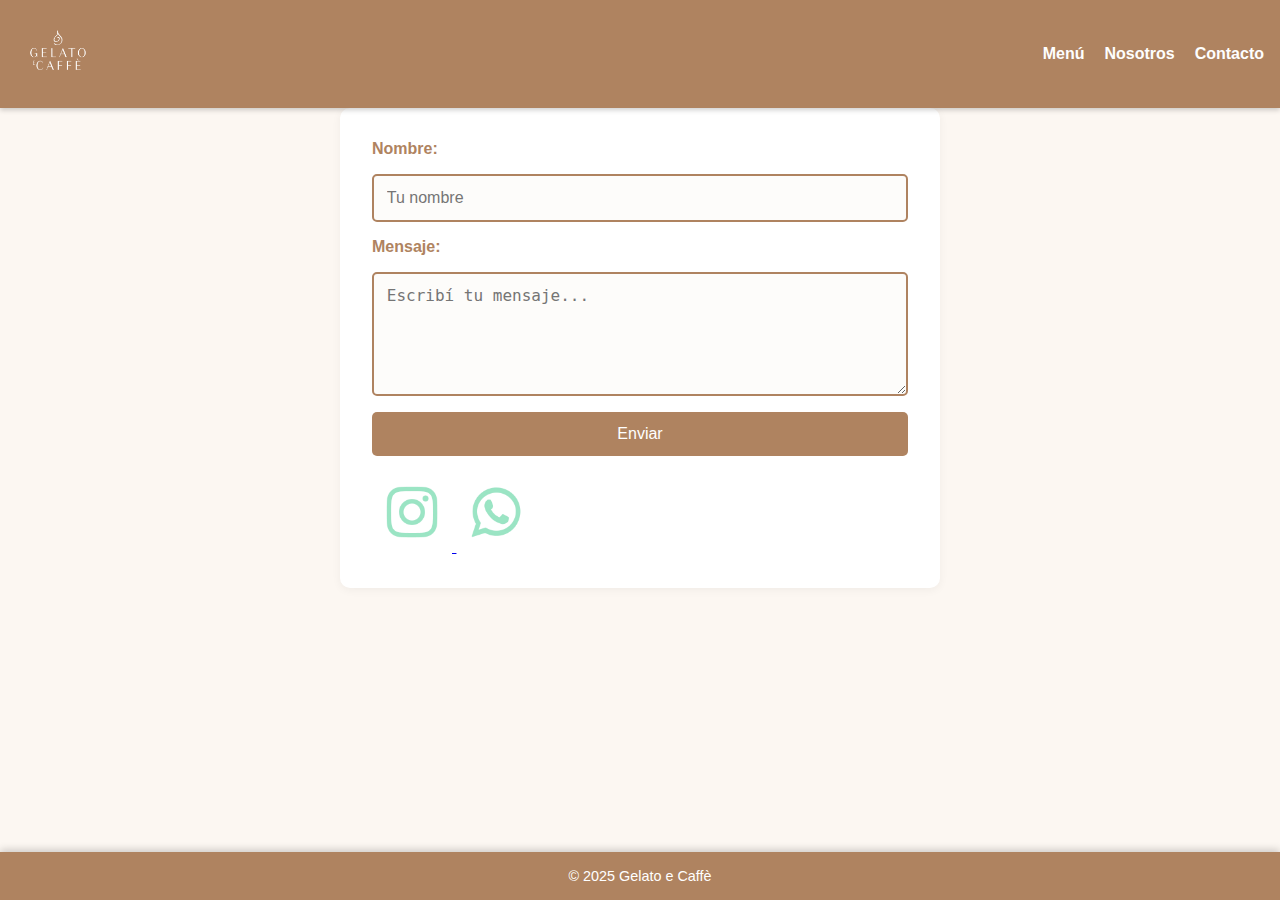
<file: contacto.html>
<!DOCTYPE html>
<html lang="es">

<head>
  <meta charset="UTF-8" />
  <meta name="viewport" content="width=device-width, initial-scale=1" />
  <title>Contacto - Gelato e Caffè</title>
  <link rel="icon" href="img/icon.png">
  <link rel="stylesheet" href="style.css" />
</head>

<body>
  <nav>
    <div class="logo" aria-label="Logo Cafetería">
      <a href="index.html"><img src="img/logo.png" alt="logo"></a>
    </div>
    <div class="nav-links">
      <a href="index.html">Menú</a>
      <a href="sobrenosotros.html">Nosotros</a>
      <a href="contacto.html">Contacto</a>
    </div>
  </nav>

  <main class="container-contacto">
    <form class="contact-form" action="https://formsubmit.co/lutw3y@gmail.com" method="POST">

      <label for="nombre">Nombre:</label>
      <input type="text" id="nombre" name="nombre" placeholder="Tu nombre" />


      <label for="mensaje">Mensaje:</label>
      <textarea id="mensaje" name="mensaje" rows="5" required placeholder="Escribí tu mensaje..."></textarea>

      <button type="submit">Enviar</button>

      <div class="imgs">
        <a href="https://www.instagram.com/gelatoecaffe.lbye/" class="redes">
          <img src="img/contactologos/logoinstagram.png" class="logocontacto">
        </a>

        <a href="https://wa.link/zppozc" class="redes">
          <img src="img/contactologos/logowhatsapp.png" class="logocontacto">
        </a>
      </div>

    </form>

  </main>




  <footer class="footer">
    <p>&copy; 2025 Gelato e Caffè</p>
  </footer>

  <script src="script.js"></script>
</body>

</html>
</file>
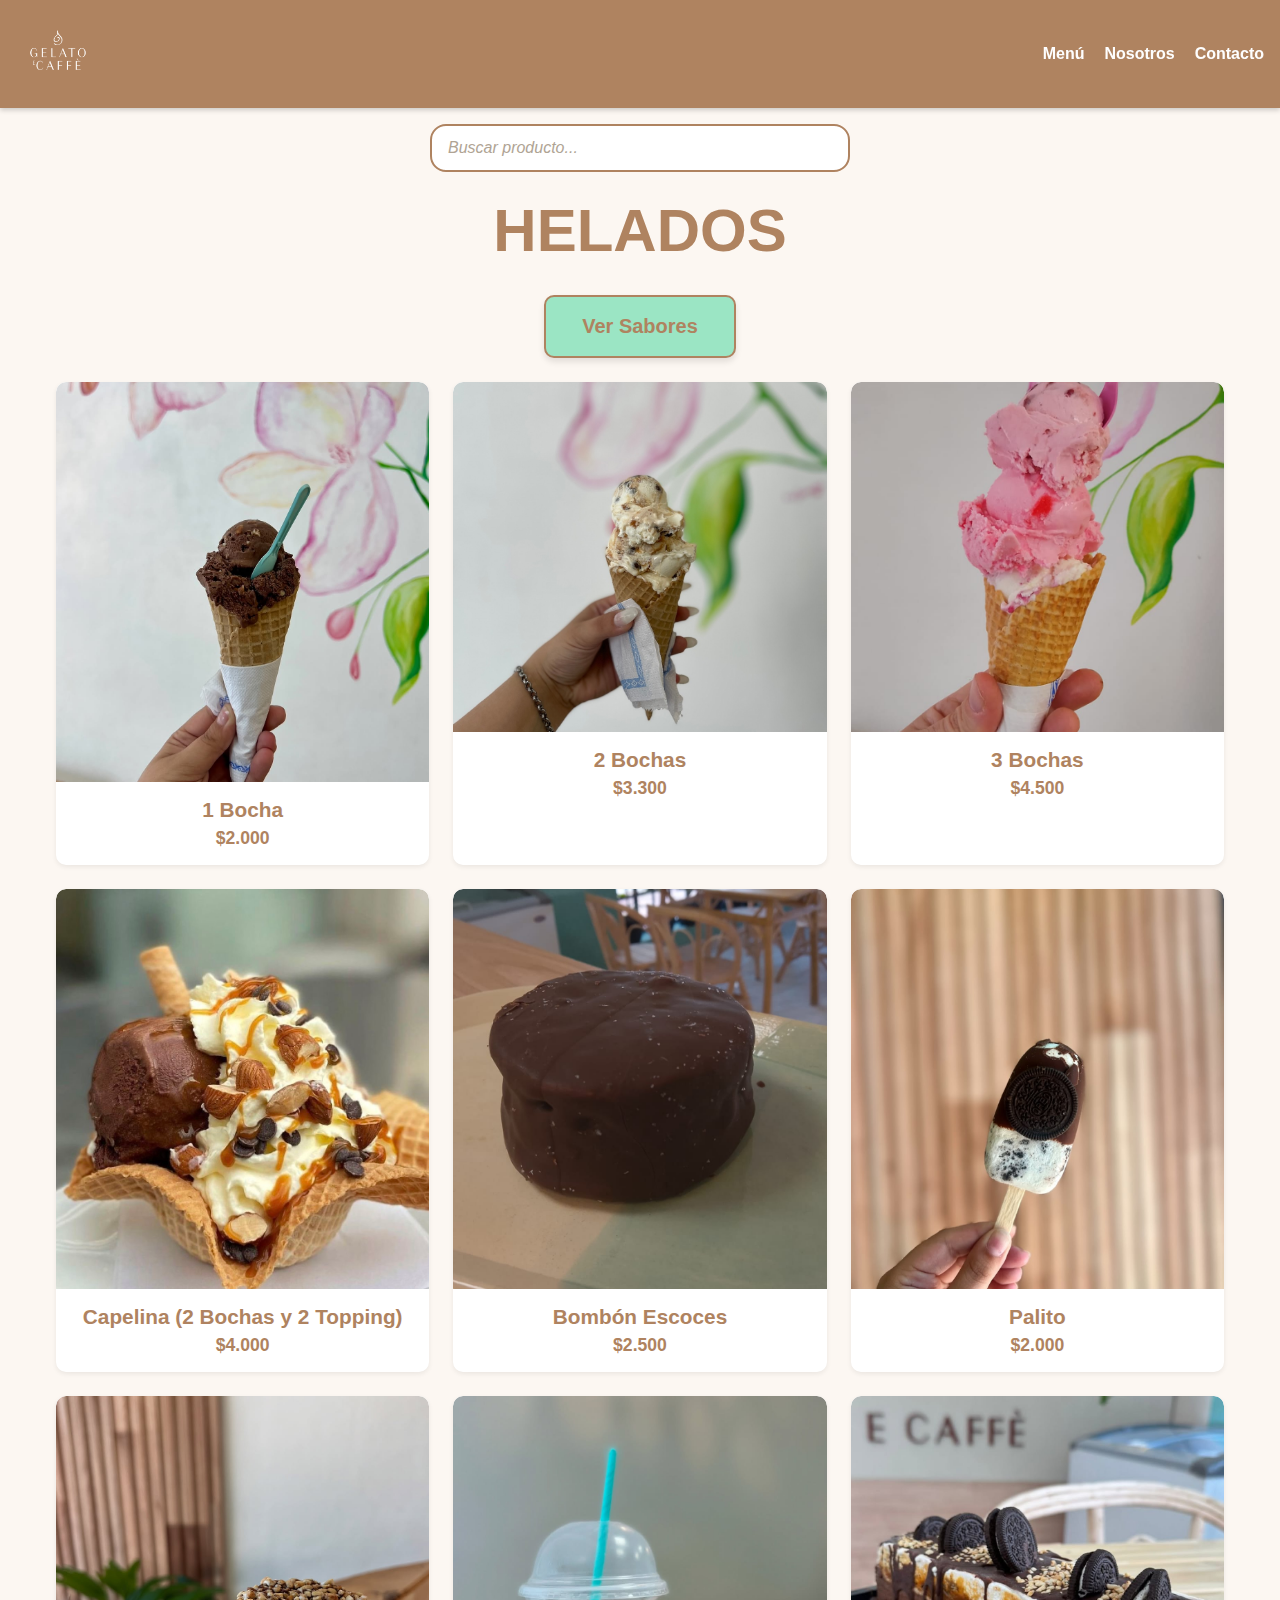
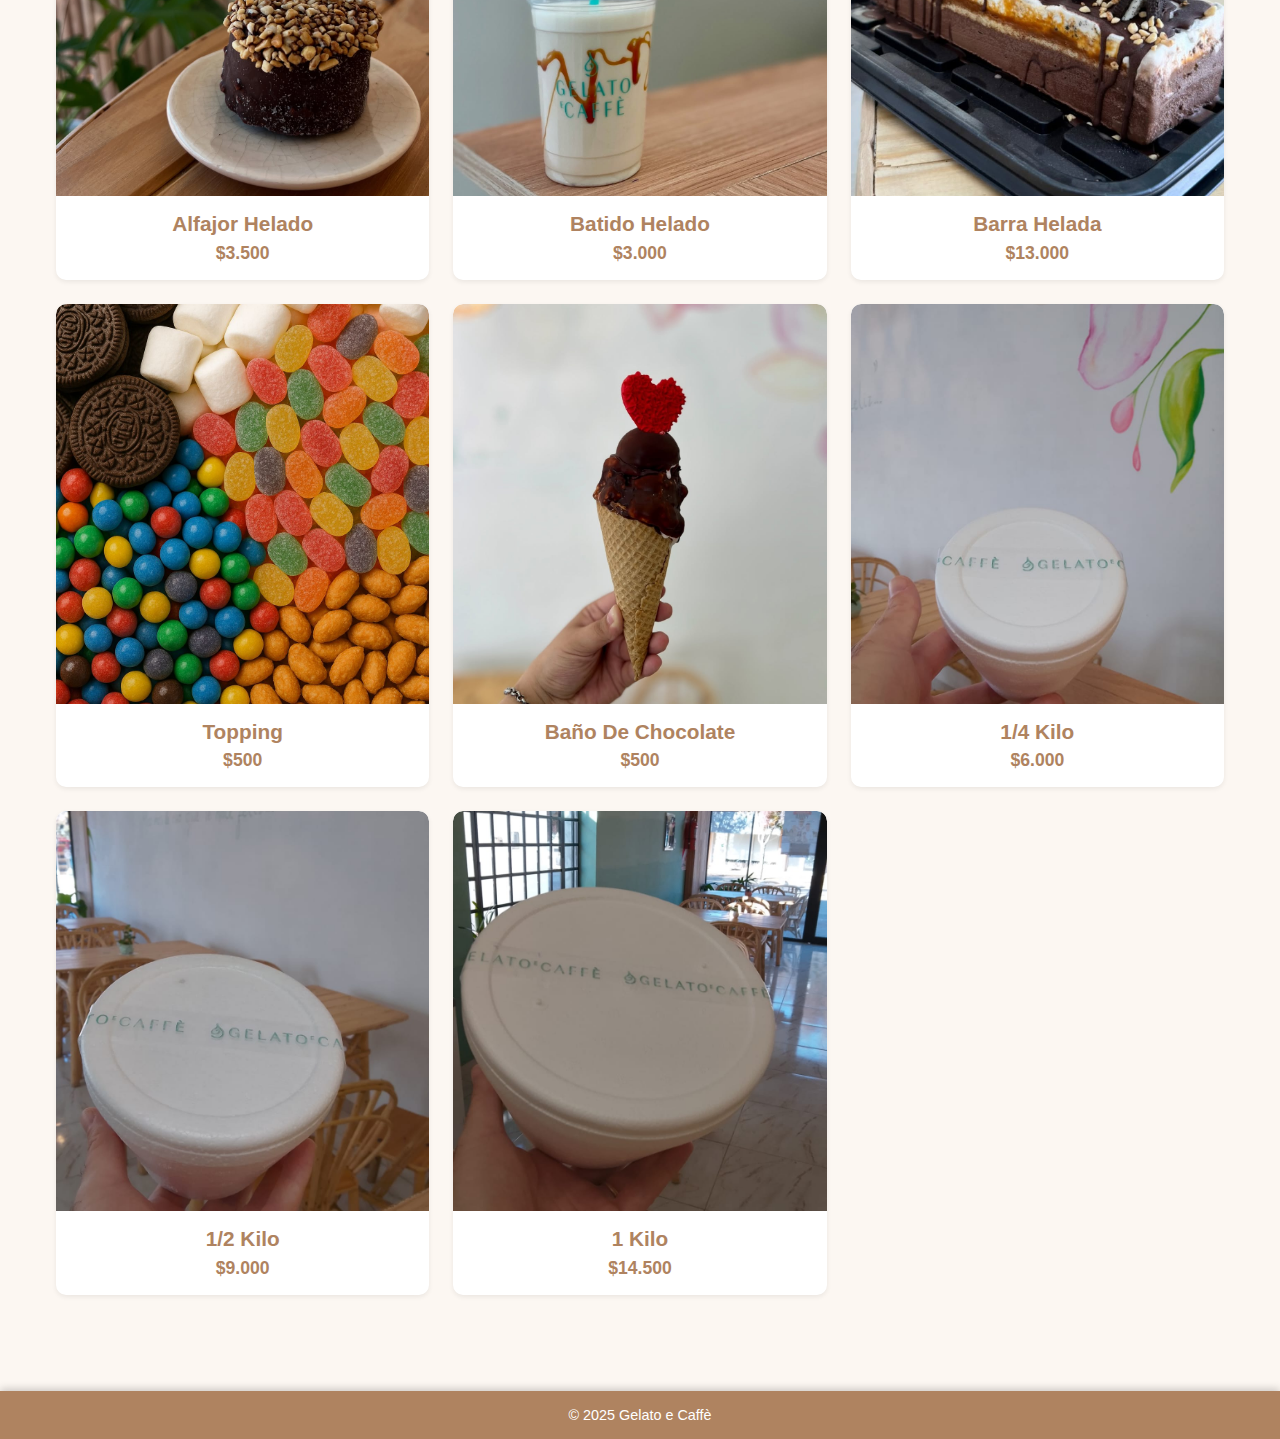
<file: heladeria.html>
<!DOCTYPE html>
<html lang="es">

<head>
  <meta charset="UTF-8" />
  <meta name="viewport" content="width=device-width, initial-scale=1">
  <title>Menú - Gelato e Caffè</title>
  <link rel="icon" href="img/icon.png">
  <link rel="stylesheet" href="style.css">
</head>

<body>

  <nav>
    <div class="logo" aria-label="Logo Cafetería">
      <a href="index.html"><img src="img/logo.png" alt="logo"></a>
    </div>
    <div class="nav-links">
      <a href="index.html">Menú</a>
      <a href="sobrenosotros.html">Nosotros</a>
      <a href="contacto.html">Contacto</a>
    </div>
  </nav>

  <main class="container">

    <div class="filters">
      <input type="text" id="search" aria-label="Buscar producto" placeholder="Buscar producto..." autocomplete="off"
        spellcheck="false" />
    </div>



    <h1 class="titulo">HELADOS</h1>

<div style="text-align: center;">
    <a href="sabores.html"> <button class="ver_contenido">Ver Sabores</button></a>
</div>

    <section class="menu" id="menu" aria-live="polite" aria-relevant="additions removals">
      <article class="item" data-name="1 Bocha" tabindex="0">
            <img src="img/helado/1bocha.JPG" alt="1 Bocha" loading="lazy" width="600" height="400" />
        <div class="item-content">
          <h3>1 Bocha</h3>
          <p>$2.000</p>
        
        </div>
      </article>

      <article class="item" data-name="2 Bochas" tabindex="0">
        <img src="img/helado/2bochas.JPG" alt="2 Bochas" loading="lazy" width="525" height="350" />
        <div class="item-content">
          <h3>2 Bochas</h3>
          <p>$3.300</p>
        </div>
      </article>


      <article class="item" data-name="3 Bocha" tabindex="0">
        <img src="img/helado/helado3bocha.jpg" alt="3 Bochas" loading="lazy" width="525" height="350" />
        <div class="item-content">
          <h3>3 Bochas</h3>
          <p>$4.500</p>
        </div>
      </article>

      <article class="item" data-name="Capelina" tabindex="0">
        <img src="img/helado/capelina .JPG" alt="Capelina" loading="lazy" width="600" height="400" />
        <div class="item-content">
          <h3>Capelina (2 Bochas y 2 Topping)</h3>
          <p>$4.000</p>
        </div>
      </article>


      <article class="item" data-name="Bombón Escoces" tabindex="0">
        <img src="img/helado/Bombonhelado.jpg" alt="Bombón Escoces" loading="lazy" width="600" height="400" />
        <div class="item-content">
          <h3>Bombón Escoces</h3>
          <p>$2.500</p>
        </div>
      </article>


      <article class="item" data-name="Palito" tabindex="0">
        <img src="img/helado/palito.JPG" alt="Palito" loading="lazy" width="600" height="400" />
        <div class="item-content">
          <h3>Palito</h3>
          <p>$2.000</p>
        </div>
      </article>


      <article class="item" data-name="Alfajor Helado" tabindex="0">
        <img src="img/helado/bombon .JPG" alt="Alfajor Helado" loading="lazy" width="600" height="400" />
        <div class="item-content">
          <h3>Alfajor Helado</h3>
          <p>$3.500</p>
        </div>
      </article>


      <article class="item" data-name="Batido Helado" tabindex="0">
        <img src="img/helado/batido.JPG" alt="Batido Helado" loading="lazy" width="600" height="400" />
        <div class="item-content">
          <h3>Batido Helado</h3>
          <p>$3.000</p>
        </div>
      </article>


      <article class="item" data-name="Barra Helada" tabindex="0">
        <img src="img/helado/barrahelada.JPG" alt="Barra Helada" loading="lazy" width="600" height="400" />
        <div class="item-content">
          <h3>Barra Helada</h3>
          <p>$13.000</p>
        </div>
      </article>


      <article class="item" data-name="Topping" tabindex="0">
        <img src="img/helado/tooooppingggg038.jpg" alt="Topping" loading="lazy" width="600" height="400" />
        <div class="item-content">
          <h3>Topping</h3>
          <p>$500</p>
        </div>
      </article>


      <article class="item" data-name="Baño De Chocolate" tabindex="0">
        <img src="img/helado/bañochocolate .JPG" alt="Baño De Chocolate" loading="lazy" width="600" height="400" />
        <div class="item-content">
          <h3>Baño De Chocolate</h3>
          <p>$500</p>
        </div>
      </article>


      <article class="item" data-name="1/4 Kilo" tabindex="0">
        <img src="img/helado/uncuarto.jpg" alt="1/4 Kilo" loading="lazy" width="600" height="400" />
        <div class="item-content">
          <h3>1/4 Kilo</h3>
          <p>$6.000</p>
        </div>
      </article>


      <article class="item" data-name="1/2 Kilo" tabindex="0">
        <img src="img/helado/medio kilo.jpg" alt="1/2 Kilo" loading="lazy" width="600" height="400" />
        <div class="item-content">
          <h3>1/2 Kilo</h3>
          <p>$9.000</p>
        </div>
      </article>


      <article class="item" data-name="1 Kilo" tabindex="0">
        <img src="img/helado/kilo.jpg" alt="1 Kilo" loading="lazy" width="600" height="400" />
        <div class="item-content">
          <h3>1 Kilo</h3>
          <p>$14.500</p>
        </div>
      </article>
    </section>


  </main>





  <footer class="footer-e">
    <p>&copy; 2025 Gelato e Caffè</p>
  </footer>

  <script src="script.js"></script>
</body>

</html>
</file>
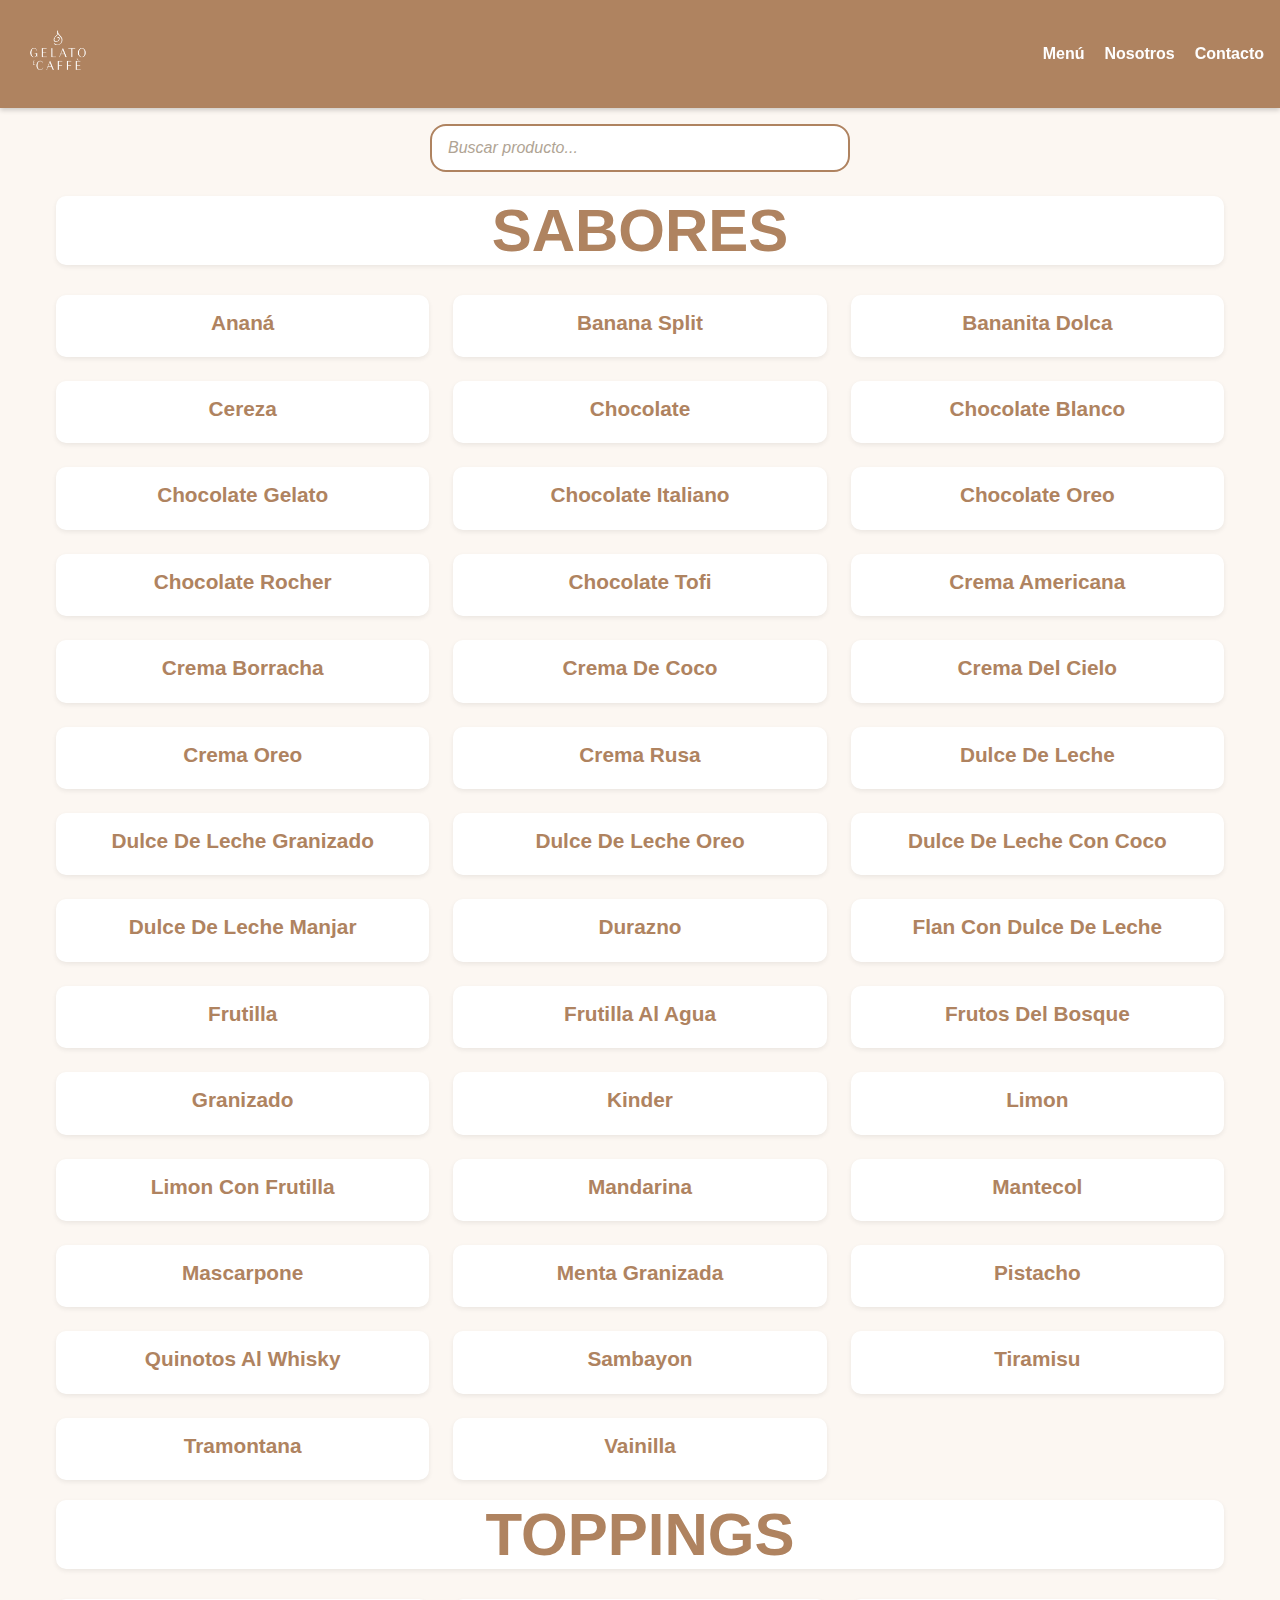
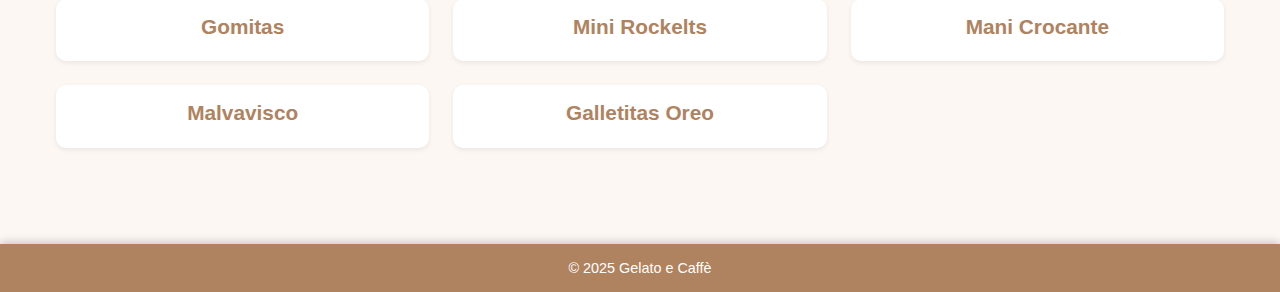
<file: sabores.html>
<!DOCTYPE html>
<html lang="en">
<head>
    <meta charset="UTF-8">
    <meta name="viewport" content="width=device-width, initial-scale=1.0">
    <title>Menú - Gelato e Caffè</title>
     <link rel="icon" href="img/icon.png">
    <link rel="stylesheet" href="style.css">
</head>
<body>
    
     <nav>
    <div class="logo" aria-label="Logo Cafetería">
      <a href="index.html"><img src="img/logo.png" alt="logo"></a>
    </div>
    <div class="nav-links">
      <a href="index.html">Menú</a>
      <a href="sobrenosotros.html">Nosotros</a>
      <a href="contacto.html">Contacto</a>
    </div>
  </nav>


<main class="container">
     <div class="filters">
      <input type="text" id="search" aria-label="Buscar producto" placeholder="Buscar producto..." autocomplete="off"
        spellcheck="false" />
    </div>

    

    <h1 class="titulo item" data-name="Ananá anana
Banana Split
Bananita Dolca
Cereza
Chocolate
Chocolate Blanco
Chocolate Gelato
Chocolate Italiano
Chocolate Oreo
Chocolate Rocher
Chocolate Tofi
Crema Americana
Crema Borracha
Crema De Coco
Crema Del Cielo
Crema Oreo
Crema Rusa
Dulce De Leche
Dulce De Leche Granizado
Dulce De Leche Oreo
Dulce De Leche Con Coco
Dulce De Leche Manjar
Durazno
Flan Con Dulce De Leche
Frutilla
Frutilla Al Agua
Frutos Del Bosque
Granizado
Kinder
Limon
Limon Con Frutilla
Mandarina
Mantecol
Mascarpone
Menta Granizada
Pistacho
Quinotos Al Whisky
Sambayon
Tiramisu
Tramontana
Vainilla" tabindex="0">SABORES</h1>


    <section class="menu" id="menu" aria-live="polite" aria-relevant="additions removals"> 
      <article class="item" data-name="Ananá anana" tabindex="0">
        <div class="item-content">
          <h3>Ananá</h3>
        </div>
      </article>

      <article class="item" data-name="Banana Split" tabindex="0">
        <div class="item-content">
          <h3>Banana Split</h3>
        </div>
      </article>

      
      <article class="item" data-name="Bananita Dolca" tabindex="0">
        <div class="item-content">
          <h3>Bananita Dolca</h3>
        </div>
      </article>

      
      <article class="item" data-name="Cereza" tabindex="0">
        <div class="item-content">
          <h3>Cereza</h3>
        </div>
      </article>

      
      <article class="item" data-name="Chocolate" tabindex="0">
        <div class="item-content">
          <h3>Chocolate</h3>
        </div>
      </article>

      
      <article class="item" data-name="Chocolate Blanco" tabindex="0">
        <div class="item-content">
          <h3>Chocolate Blanco</h3>
        </div>
      </article>

      
      <article class="item" data-name="Chocolate Gelato" tabindex="0">
        <div class="item-content">
          <h3>Chocolate Gelato</h3>
        </div>
      </article>

      
      <article class="item" data-name="Chocolate Italiano" tabindex="0">
        <div class="item-content">
          <h3>Chocolate Italiano</h3>
        </div>
      </article>

      
      <article class="item" data-name="Chocolate Oreo" tabindex="0">
        <div class="item-content">
          <h3>Chocolate Oreo</h3>
        </div>
      </article>

      
      <article class="item" data-name="Chocolate Rocher" tabindex="0">
        <div class="item-content">
          <h3>Chocolate Rocher</h3>
        </div>
      </article>

      
      <article class="item" data-name="Chocolate Tofi" tabindex="0">
        <div class="item-content">
          <h3>Chocolate Tofi</h3>
        </div>
      </article>

      
      <article class="item" data-name="Crema Americana" tabindex="0">
        <div class="item-content">
          <h3>Crema Americana</h3>
        </div>
      </article>

      
      <article class="item" data-name="Crema Borracha" tabindex="0">
        <div class="item-content">
          <h3>Crema Borracha</h3>
        </div>
      </article>

      
      <article class="item" data-name="Crema De Coco" tabindex="0">
        <div class="item-content">
          <h3>Crema De Coco</h3>
        </div>
      </article>

      
      <article class="item" data-name="Crema Del Cielo" tabindex="0">
        <div class="item-content">
          <h3>Crema Del Cielo</h3>
        </div>
      </article>

      
      <article class="item" data-name="Crema Oreo" tabindex="0">
        <div class="item-content">
          <h3>Crema Oreo</h3>
        </div>
      </article>

      
      <article class="item" data-name="Crema Rusa" tabindex="0">
        <div class="item-content">
          <h3>Crema Rusa</h3>
        </div>
      </article>

      
      <article class="item" data-name="Dulce De Leche" tabindex="0">
        <div class="item-content">
          <h3>Dulce De Leche</h3>
        </div>
      </article>

      
      <article class="item" data-name="Dulce De Leche Granizado" tabindex="0">
        <div class="item-content">
          <h3>Dulce De Leche Granizado</h3>
        </div>
      </article>

      
      <article class="item" data-name="Dulce De Leche Oreo" tabindex="0">
        <div class="item-content">
          <h3>Dulce De Leche Oreo</h3>
        </div>
      </article>


      
      <article class="item" data-name="Dulce De Leche Con Coco" tabindex="0">
        <div class="item-content">
          <h3>Dulce De Leche Con Coco</h3>
        </div>
      </article>

      
      <article class="item" data-name="Dulce De Leche Manjar" tabindex="0">
        <div class="item-content">
          <h3>Dulce De Leche Manjar</h3>
        </div>
      </article>

      
      <article class="item" data-name="Durazno" tabindex="0">
        <div class="item-content">
          <h3>Durazno</h3>
        </div>
      </article>

      
      <article class="item" data-name="Flan Con Dulce De Leche" tabindex="0">
        <div class="item-content">
          <h3>Flan Con Dulce De Leche</h3>
        </div>
      </article>

      
      <article class="item" data-name="Frutilla" tabindex="0">
        <div class="item-content">
          <h3>Frutilla</h3>
        </div>
      </article>

      
      <article class="item" data-name="Frutilla Al Agua" tabindex="0">
        <div class="item-content">
          <h3>Frutilla Al Agua</h3>
        </div>
      </article>

      
      <article class="item" data-name="Frutos Del Bosque" tabindex="0">
        <div class="item-content">
          <h3>Frutos Del Bosque</h3>
        </div>
      </article>

      
      <article class="item" data-name="Granizado" tabindex="0">
        <div class="item-content">
          <h3>Granizado</h3>
        </div>
      </article>

      
      <article class="item" data-name="Kinder" tabindex="0">
        <div class="item-content">
          <h3>Kinder</h3>
        </div>
      </article>

      
      <article class="item" data-name="Limon" tabindex="0">
        <div class="item-content">
          <h3>Limon</h3>
        </div>
      </article>

      
      <article class="item" data-name="Limon Con Frutilla" tabindex="0">
        <div class="item-content">
          <h3>Limon Con Frutilla</h3>
        </div>
      </article>


      
      <article class="item" data-name="Mandarina" tabindex="0">
        <div class="item-content">
          <h3>Mandarina</h3>
        </div>
      </article>

      
      <article class="item" data-name="Mantecol" tabindex="0">
        <div class="item-content">
          <h3>Mantecol</h3>
        </div>
      </article>

      
      <article class="item" data-name="Mascarpone" tabindex="0">
        <div class="item-content">
          <h3>Mascarpone</h3>
        </div>
      </article>


      
      <article class="item" data-name="Menta Granizada" tabindex="0">
        <div class="item-content">
          <h3>Menta Granizada</h3>
        </div>
      </article>

      
      <article class="item" data-name="Pistacho" tabindex="0">
        <div class="item-content">
          <h3>Pistacho</h3>
        </div>
      </article>

      
      <article class="item" data-name="Quinotos Al Whisky" tabindex="0">
        <div class="item-content">
          <h3>Quinotos Al Whisky</h3>
        </div>
      </article>

      
      <article class="item" data-name="Sambayon" tabindex="0">
        <div class="item-content">
          <h3>Sambayon</h3>
        </div>
      </article>

      
      <article class="item" data-name="Tiramisu" tabindex="0">
        <div class="item-content">
          <h3>Tiramisu</h3>
        </div>
      </article>

      
      <article class="item" data-name="Tramontana" tabindex="0">
        <div class="item-content">
          <h3>Tramontana</h3>
        </div>
      </article>

      
      <article class="item" data-name="Vainilla" tabindex="0">
        <div class="item-content">
          <h3>Vainilla</h3>
        </div>
      </article>



  </section>  



   <h1 class="titulo item" data-name="Gomitas
Mini Rockelts
Mani Crocante
Malvavisco
Galletitas Oreo" tabindex="0">TOPPINGS</h1>
     
  <section class="menu" id="menu" aria-live="polite" aria-relevant="additions removals">

<article class="item" data-name="Gomitas" tabindex="0">
        <div class="item-content">
          <h3>Gomitas</h3>
        </div>
      </article>

<article class="item" data-name="Minirocklets" tabindex="0">
        <div class="item-content">
          <h3>Mini Rockelts</h3>
        </div>
      </article>

<article class="item" data-name="Manicrocante" tabindex="0">
        <div class="item-content">
          <h3>Mani Crocante</h3>
        </div>
      </article>

<article class="item" data-name="Malvavisco" tabindex="0">
        <div class="item-content">
          <h3>Malvavisco</h3>
        </div>
      </article>


    <article class="item" data-name="Oreos" tabindex="0">
        <div class="item-content">
          <h3>Galletitas Oreo</h3>
        </div>
      </article>
</section>


  </main>
  

  <footer class="footer-e">
    <p>&copy; 2025 Gelato e Caffè</p>
  </footer>

  <script src="script.js"></script>
</body>
</html>
</file>
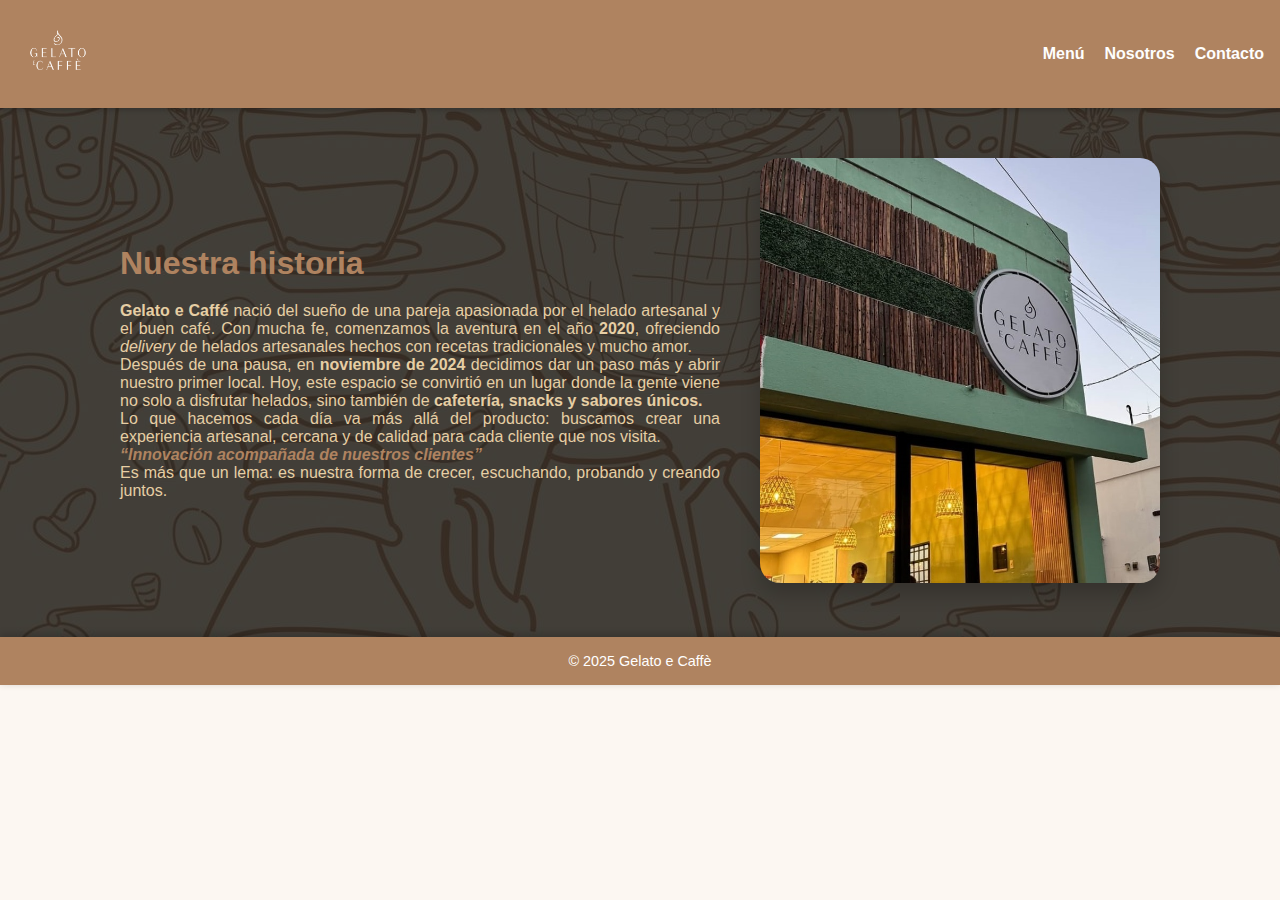
<file: sobrenosotros.html>
<!DOCTYPE html>
<html lang="en">
<head>
    <meta charset="UTF-8">
    <meta name="viewport" content="width=device-width, initial-scale=1.0">
    <title>Sobre Nosotros</title>
    <link rel="stylesheet" href="style.css">
    <link rel="icon" href="img/icon.png">
</head>
<body>

  <nav>
    <div class="logo" aria-label="Logo Cafetería">
      <a href="index.html"><img src="img/logo.png" alt="logo"></a>
    </div>
    <div class="nav-links">
      <a href="index.html">Menú</a>
      <a href="sobrenosotros.html">Nosotros</a>
      <a href="contacto.html">Contacto</a>
    </div>
  </nav>

    
      <section class="nosotros">
    <div class="contenido-texto">
      <h2>Nuestra historia</h2>
      <p class="justificar"><strong>Gelato e Caffé</strong> nació del sueño de una pareja apasionada por el helado artesanal y el buen café. Con mucha fe, comenzamos la aventura en el año <strong>2020</strong>, ofreciendo <em>delivery</em> de helados artesanales hechos con recetas tradicionales y mucho amor.</p>
      <p class="justificar">Después de una pausa, en <strong>noviembre de 2024</strong> decidimos dar un paso más y abrir nuestro primer local. Hoy, este espacio se convirtió en un lugar donde la gente viene no solo a disfrutar helados, sino también de <strong>cafetería, snacks y sabores únicos.</strong></p>
      <p class="justificar">Lo que hacemos cada día va más allá del producto: buscamos crear una experiencia artesanal, cercana y de calidad para cada cliente que nos visita.</p>
      <p class="justificar" id="innovacion"><em><strong>“Innovación acompañada de nuestros clientes”</strong></em></p>
      <p class="justificar">Es más que un lema: es nuestra forma de crecer, escuchando, probando y creando juntos.</p>
    </div>
    <div class="imagen-nosotros">
      <img src="img/gelato.jpeg" alt="Fachada de Gelato e Caffè" >
    </div>
  </section>


  
  <footer class="footer-e">
    <p>&copy; 2025 Gelato e Caffè</p>
  </footer>


</body>
</html>
</file>
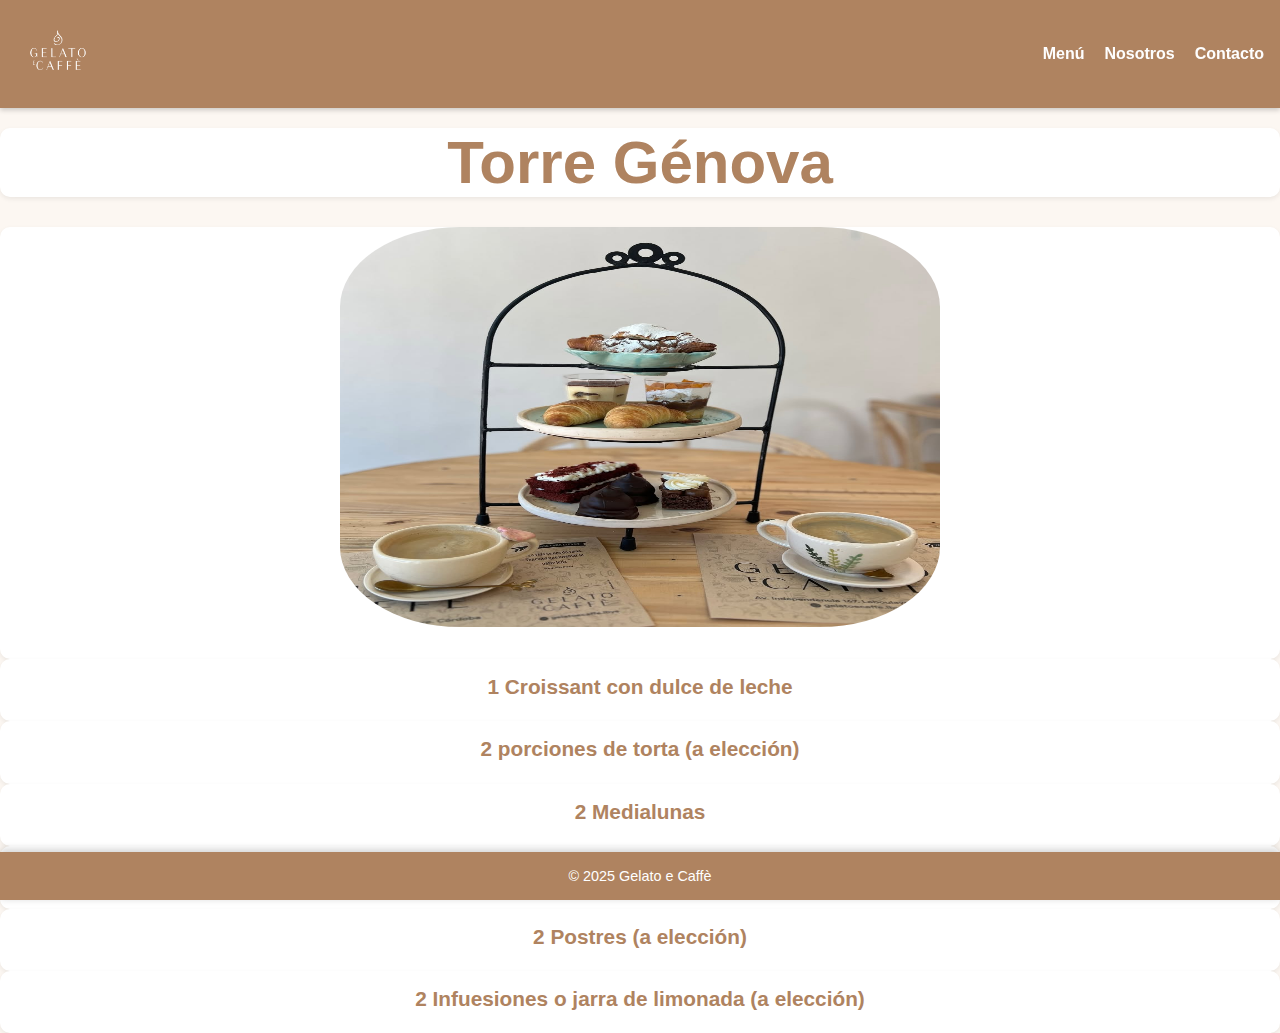
<file: torregenova.html>
<!DOCTYPE html>
<html lang="en">

<head>
  <meta charset="UTF-8">
  <meta name="viewport" content="width=
    , initial-scale=1.0">
  <title>Torre Génova - Gelato e Caffè</title>
  <link rel="icon" href="img/icon.png">
  <link rel="stylesheet" href="style.css">
</head>

<body>


  <nav>
    <div class="logo" aria-label="Logo Cafetería">
      <a href="index.html"><img src="img/logo.png" alt="logo"></a>
    </div>
    <div class="nav-links">
      <a href="index.html">Menú</a>
      <a href="sobrenosotros.html">Nosotros</a>
      <a href="contacto.html">Contacto</a>
    </div>
  </nav>


  <h1 class="titulo item" tabindex="0">Torre Génova</h1>

  <article class="item" tabindex="0" >
    <img src="img/torres/TORREGENOVA.JPG" id="img-torre" alt="Torre Genova" loading="lazy" width="600" height="400" />
  </article>

  <section>
    <article class="item" tabindex="0">
      <div class="item-content">
        <h3>1 Croissant con dulce de leche</h3>
      </div>
    </article>

    <article class="item" tabindex="0">
      <div class="item-content">
        <h3>2 porciones de torta (a elección)</h3>
      </div>
    </article>

    <article class="item" tabindex="0">
      <div class="item-content">
        <h3>2 Medialunas</h3>
      </div>
    </article>

    <article class="item" tabindex="0">
      <div class="item-content">
        <h3>2 Conitos de dulce de leche</h3>
      </div>
    </article>

    <article class="item" tabindex="0">
      <div class="item-content">
        <h3>2 Postres (a elección)</h3>
      </div>
    </article>

    <article class="item" tabindex="0">
      <div class="item-content">
        <h3>2 Infuesiones o jarra de limonada (a elección)</h3>
      </div>
    </article>


  </section>

<footer class="footer">
    <p>&copy; 2025 Gelato e Caffè</p>
  </footer>


</body>

</html>
</file>
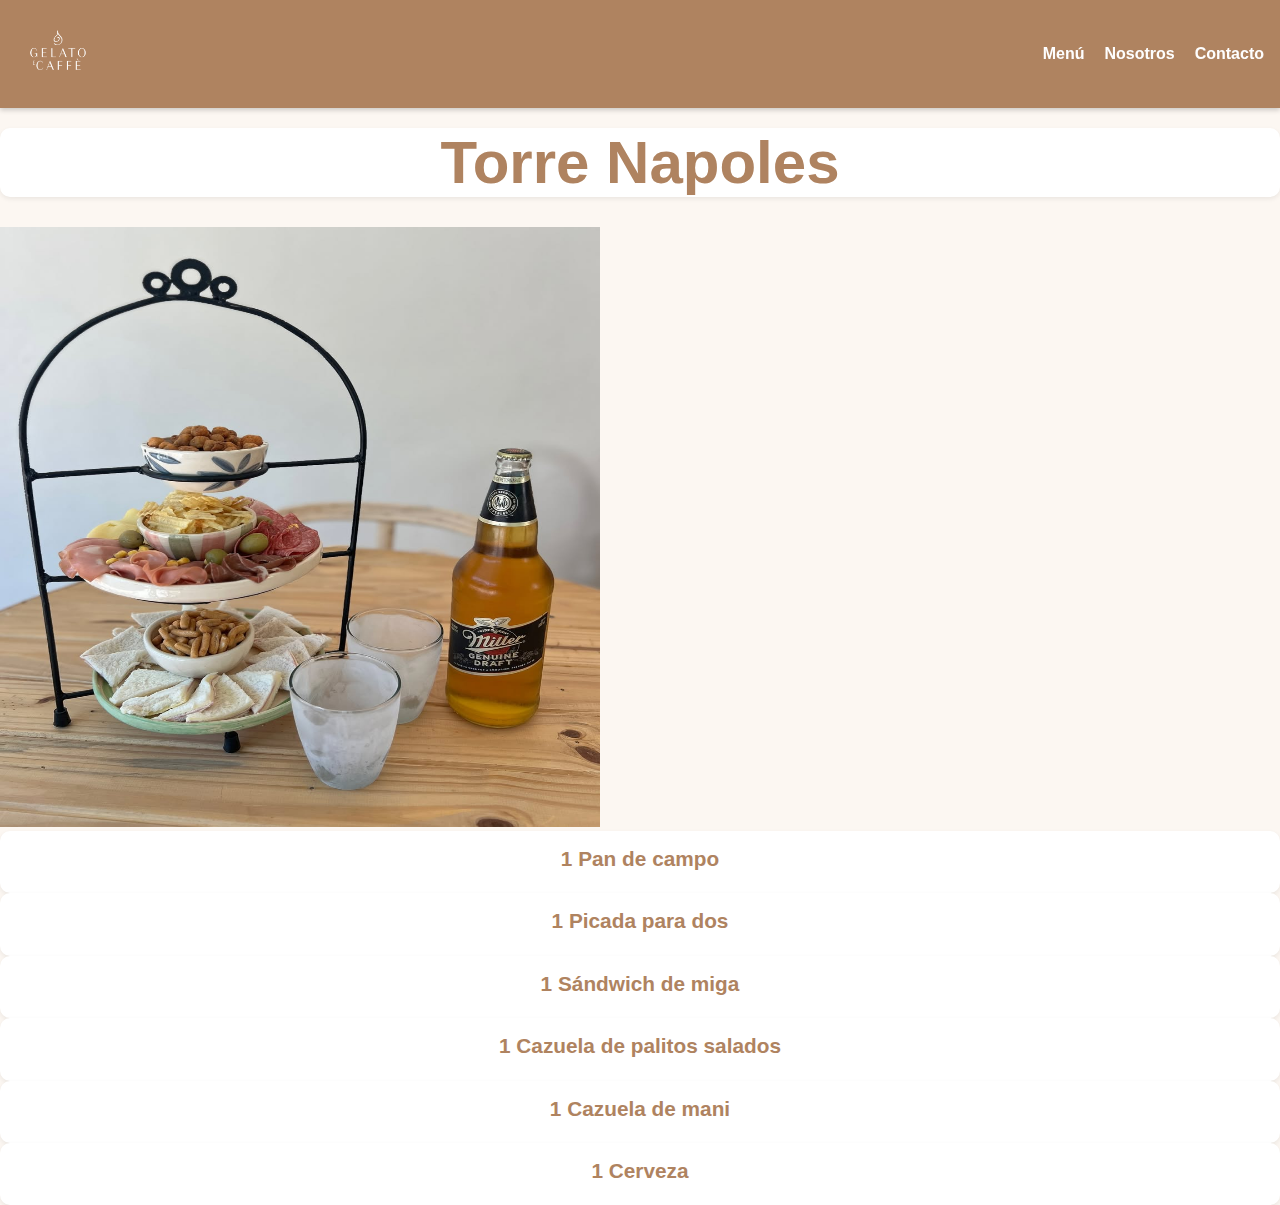
<file: torrenapoles.html>
<!DOCTYPE html>
<html lang="en">
<head>
    <meta charset="UTF-8">
    <meta name="viewport" content="width=
    , initial-scale=1.0">
     <title>Torre Génova - Gelato e Caffè</title>
  <link rel="icon" href="img/icon.png">
  <link rel="stylesheet" href="style.css">
</head>
<body>


  <nav>
    <div class="logo" aria-label="Logo Cafetería">
      <a href="index.html"><img src="img/logo.png" alt="logo"></a>
    </div>
    <div class="nav-links">
      <a href="index.html">Menú</a>
      <a href="sobrenosotros.html">Nosotros</a>
      <a href="contacto.html">Contacto</a>
    </div>
  </nav>


<h1 class="titulo item" data-name="torre genova torre verona torre napoles" tabindex="0">Torre Napoles</h1>  
   <img src="img/torres/TORRENAPOLES.JPG" alt="Torre Génova" loading="lazy" width="600px" height="600px" />

<section>
    <article class="item" data-name="1Pancampo" tabindex="0">
        <div class="item-content">
          <h3>1 Pan de campo</h3>
        </div>
      </article>

   <article class="item" data-name="1Picada" tabindex="0">
        <div class="item-content">
          <h3>1 Picada para dos</h3>
        </div>
      </article>

   <article class="item" data-name="2Sándwich" tabindex="0">
        <div class="item-content">
          <h3>1 Sándwich de miga</h3>
        </div>
      </article>

         <article class="item" data-name="1Cazuela" tabindex="0">
        <div class="item-content">
          <h3>1 Cazuela de palitos salados</h3>
        </div>
      </article>

   <article class="item" data-name="1Cazuela" tabindex="0">
        <div class="item-content">
          <h3>1 Cazuela de mani</h3>
        </div>
      </article>

<article class="item" data-name="1Cerveza" tabindex="0">
        <div class="item-content">
          <h3>1 Cerveza</h3>
        </div>
      </article>






    </section>

</body>
</html>
</file>
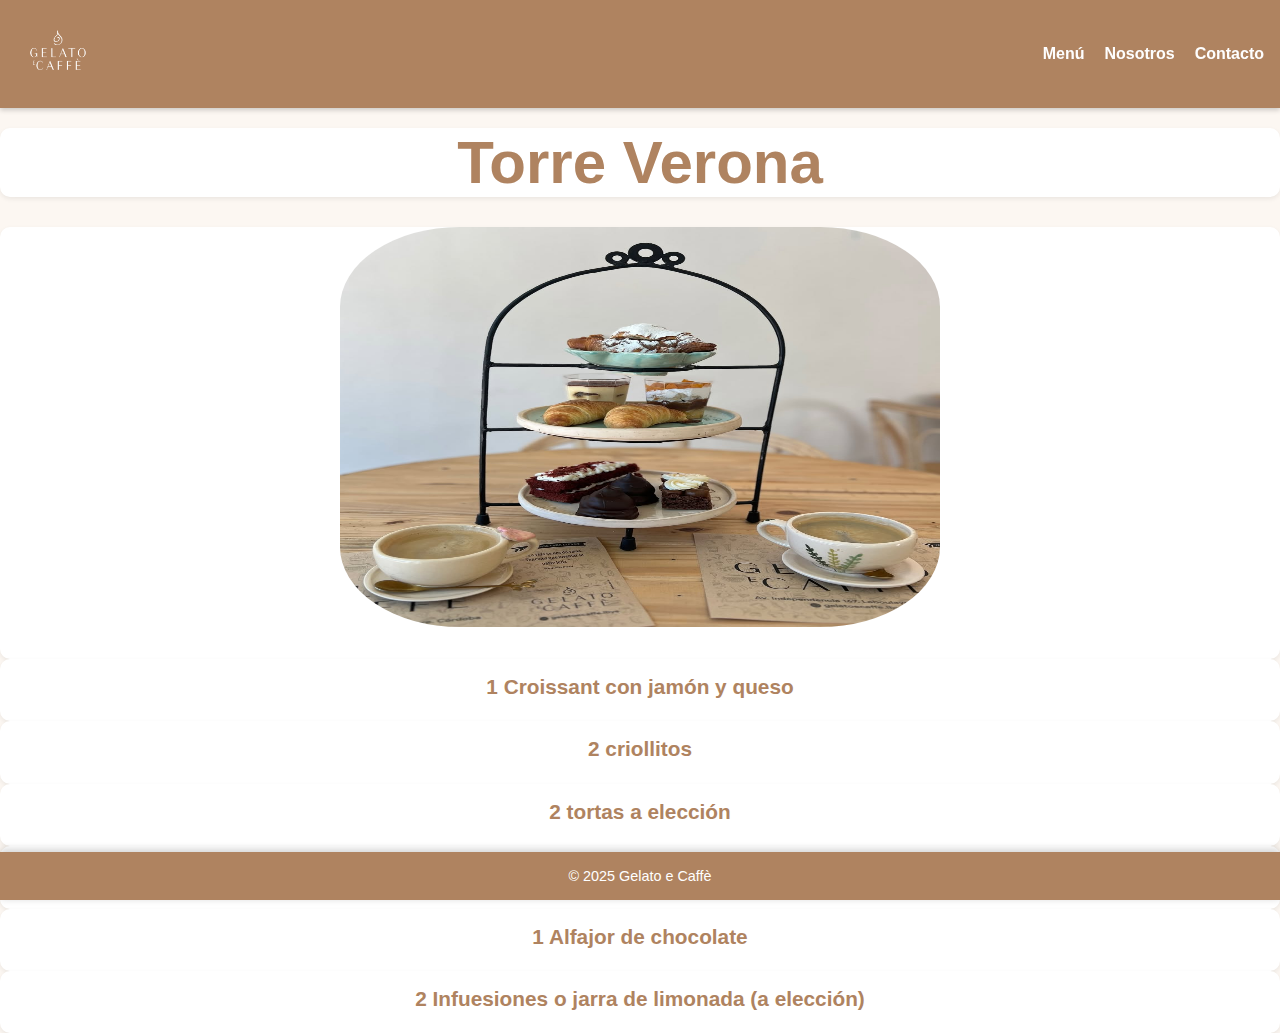
<file: torreverona.html>
<!DOCTYPE html>
<html lang="en">
<head>
    <meta charset="UTF-8">
    <meta name="viewport" content="width=
    , initial-scale=1.0">
     <title>Torre Génova - Gelato e Caffè</title>
  <link rel="icon" href="img/icon.png">
  <link rel="stylesheet" href="style.css">
</head>
<body>


  <nav>
    <div class="logo" aria-label="Logo Cafetería">
      <a href="index.html"><img src="img/logo.png" alt="logo"></a>
    </div>
    <div class="nav-links">
      <a href="index.html">Menú</a>
      <a href="sobrenosotros.html">Nosotros</a>
      <a href="contacto.html">Contacto</a>
    </div>
  </nav>


<h1 class="titulo item" data-name="torre genova torre verona torre napoles" tabindex="0">Torre Verona</h1>  
  
 <article class="item" tabindex="0" >
    <img src="img/torres/TORREGENOVA.JPG" id="img-torre" alt="Torre verona" loading="lazy" width="600" height="400" />
  </article>

<section>
    <article class="item" data-name="1Croissant" tabindex="0">
        <div class="item-content">
          <h3>1 Croissant con jamón y queso</h3>
        </div>
      </article>

   <article class="item" data-name="2Criollos" tabindex="0">
        <div class="item-content">
          <h3>2 criollitos</h3>
        </div>
      </article>

   <article class="item" data-name="2Tortas" tabindex="0">
        <div class="item-content">
          <h3>2 tortas a elección</h3>
        </div>
      </article>

         <article class="item" data-name="1Sandwich" tabindex="0">
        <div class="item-content">
          <h3>1 Sándwich de miga</h3>
        </div>
      </article>

   <article class="item" data-name="1Alfajor" tabindex="0">
        <div class="item-content">
          <h3>1 Alfajor de chocolate</h3>
        </div>
      </article>

<article class="item" data-name="2Infusiones" tabindex="0">
        <div class="item-content">
          <h3>2 Infuesiones o jarra de limonada (a elección)</h3>
        </div>
      </article>


    </section>


<footer class="footer">
    <p>&copy; 2025 Gelato e Caffè</p>
  </footer>



</body>
</html>
</file>
<file: style.css>
:root {
  --color-principal: #af8360;
  --color-secundario: #9be5c4;
  --color-fondo: #fcf7f2;
  --color-texto: #2c2c2c;
  --color-claro: #ffffff;
}


.justificar {
  text-align: justify;
  text-justify: inter-word;
}

* {
  margin: 0;
  padding: 0;
  box-sizing: border-box;
}

/* fuentes */
body {
  font-family: "Segoe UI", Tahoma, Geneva, Verdana, sans-serif;
  background-color: var(--color-fondo);
  color: var(--color-texto);
  min-height: 100vh;
  scroll-behavior: smooth;
}

/* nav */
nav {
  background-color: var(--color-principal);
  padding: 0.75rem 1rem;
  display: flex;
  align-items: center;
  justify-content: space-between;
  flex-wrap: wrap;
  position: sticky;
  top: 0;
  z-index: 100;
  box-shadow: 0 2px 5px rgba(0, 0, 0, 0.2);
}

nav .logo {
  font-weight: 900;
  font-size: 1.5rem;
  display: flex;
  align-items: center;
  gap: 0.2rem;
}

nav .logo img {
  width: 80px;
  height: 80px;
  object-fit: contain;
}

nav .nav-links {
  display: flex;
  gap: 1.25rem;
}

nav a {
  color: #fefefe;
  text-decoration: none;
  font-weight: 600;
  font-size: 1rem;
  transition: color 0.3s ease;
  user-select: none;
}

nav a:hover {
  color: var(--color-secundario);
}

/* contenedor main */
.container {
  padding: 1rem 1rem 6rem;
  flex: 1;
  max-width: 1200px;
  margin: 0 auto;
}

/* filtro */
.filters {
  position: sticky;
  margin-bottom: 1.5rem;
  flex-wrap: wrap;
  display: flex;
  justify-content: center;
  top: 7rem;
  z-index: 100;
  width: 100%;
}

.filters input {
  width: 100%;
  max-width: 420px;
  padding: 0.8rem 1rem;
  font-size: 1rem;
  border: 2px solid var(--color-principal);
  border-radius: 1rem;
  outline: none;
  transition: border-color 0.3s ease, box-shadow 0.3s ease;
  color: var(--color-texto);
  background-color: var(--color-claro);
  box-shadow: none;
}

.filters input::placeholder {
  color: #b0a494;
  font-style: italic;
}

.filters input:focus {
  border-color: var(--color-secundario);
  box-shadow: 0 0 8px #9be5c4aa;
}

/* menu responsive */
.menu {
  display: grid;
  grid-template-columns: 1fr;
  gap: 1.5rem;
  transition: all 0.3s ease;
}

@media (min-width: 600px) {
  .menu {
    grid-template-columns: repeat(2, 1fr);
  }
}

@media (min-width: 900px) {
  .menu {
    grid-template-columns: repeat(3, 1fr);
  }
}



/* producto */
.item {
  background-color: var(--color-claro);
  border-radius: 10px;
  box-shadow: 0 2px 5px rgba(0, 0, 0, 0.07);
  overflow: hidden;
  display: flex;
  flex-direction: column;
  align-items: center;
  text-align: center;
  opacity: 1;
  transform: scale(1);
  transition: opacity 0.3s ease, transform 0.3s ease;
  cursor: default;
}




.item.hiding {
  opacity: 0 !important;
  transform: scale(0.95) !important;
  pointer-events: none;
}

.item img {
 max-width: 100%;
  max-height: 100%;
  object-fit: cover;
  user-select: none;
  border-radius: 10px 10px 0 0;
}



.item-content {
  padding: 1rem;
  width: 100%;
}

.item h3 {
  margin-bottom: 0.4rem;
  font-size: 1.3rem;
  color: var(--color-principal);
  user-select: text;
}

.item p {
  font-size: 1.1rem;
  font-weight: 600;
  color: var(--color-principal);
  user-select: text;
}

/* footer caf y hel */
.footer-e {
  width: 100%;
  background-color: var(--color-principal);
  color: white;
  text-align: center;
  padding: 1rem  0; 
  font-size: 0.9rem;
  user-select: none;
  box-shadow: 0 -2px 8px rgba(0, 0, 0, 0.2);
}


/* footer */
.footer {
  bottom: 0;
  width: 100%;
  position:absolute;
  background-color: var(--color-principal);
  color: white;
  text-align: center;
  padding: 1rem  0; 
  font-size: 0.9rem;
  user-select: none;
  box-shadow: 0 -2px 8px rgba(0, 0, 0, 0.2);
}

/* contacto.html */
.contact-form {
  max-width: 600px;
  margin: 0 auto;
  display: flex;
  flex-direction: column;
  gap: 1rem;
  background-color: var(--color-claro);
  padding: 2rem;
  border-radius: 10px;
  box-shadow: 0 2px 10px rgba(0, 0, 0, 0.05);
}

.contact-form label {
  font-weight: 600;
  color: var(--color-principal);
}

.contact-form input,
.contact-form textarea {
  padding: 0.8rem;
  border: 2px solid var(--color-principal);
  border-radius: 5px;
  font-size: 1rem;
  outline: none;
  background-color: #fdfcfa;
  transition: border-color 0.3s ease;
}

.contact-form input:focus,
.contact-form textarea:focus {
  border-color: var(--color-secundario);
}

.contact-form button {
  padding: 0.8rem;
  font-size: 1rem;
  background-color: var(--color-principal);
  color: #fff;
  border: none;
  border-radius: 5px;
  cursor: pointer;
  transition: background-color 0.3s ease;
}

.contact-form button:hover {
  background-color: var(--color-secundario);
}

/* Seccion sobre nosotros */

.nosotros {
  display: flex;
  align-items: center;
  justify-content: center;
  padding: 50px;
  gap: 40px;
  flex-wrap: wrap;
}

.contenido-texto {
  max-width: 600px;
}

.contenido-texto h2 {
  color:  #af8360;
  font-size: 2rem;
  margin-bottom: 20px;
}


.nosotros p{
  color: rgb(230, 206, 164);
}
.imagen-nosotros img {
  width: 400px;
  max-width: 100%;
  border-radius: 20px;
  box-shadow: 0 10px 20px rgba(0,0,0,0.2);
}

#innovacion{

  color: #af8360;
}

.nosotros{
  background-image: 
  linear-gradient(rgba(0,0,0, 0.7)),
  
  url('img/fondo2.jpeg');
  
}

.titulo{
  margin-top: 20px;
  margin-bottom: 30px;
  color: #af8360;
  font-size: 60px;
  text-align: center;
}

.ver_contenido {
  background-color: #9be5c4;
  color: #af8360;
  font-size: 20px;
  padding: 18px 36px;
  border: 2px solid #af8360;
  border-radius: 10px;
  box-shadow: 0 4px 6px rgba(0, 0, 0, 0.1);
  font-weight: 600;
  transition: all 0.2s ease;
  cursor: pointer;
  margin-bottom: 24px; /* Espacio debajo del botón */
}

.ver_contenido:hover {
  background-color: #8ddbb5;
  box-shadow: 0 6px 12px rgba(0, 0, 0, 0.15);
  transform: translateY(-2px);
}


/* botones index */

.container-index {
  display: flex;
  flex-direction: column;
  gap: 1.5rem;
  padding: 1.5rem;
  align-items: center;
  justify-content: center;
}

.item-index {
  position: relative;
  width: 100%;
  max-width: 500px;
  aspect-ratio: 4 / 3;
  overflow: hidden;
  border-radius: 1rem;
  box-shadow: 0 4px 8px rgba(0, 0, 0, 0.2);
  transition: transform 0.3s ease;
}

/* Imagen de fondo */
.item-index img {
  position: absolute;
  width: 100%;
  height: 100%;
  object-fit: cover;
  z-index: 1;
  transition: transform 0.3s ease, filter 0.3s ease;
}

@media (hover: hover) {
  .item-index:hover img {
    transform: scale(1.05);
    filter: brightness(0.7);
  }

  .container-index {
    flex-direction: row;
  }

  .item-index {
    max-width: 550px;
  }
}

.item-content-index {
  position: relative;
  z-index: 2;
  text-align: center;
  color: white;
  background: rgba(0, 0, 0, 0.5);
  padding: 1rem;
  border-radius: 0.5rem;
  backdrop-filter: blur(4px);
  margin: auto;
}

.item-index h3,
.item-index a {
  font-size: 1.5rem;
  margin: 0;
  font-weight: 700;
  letter-spacing: 1px;
  text-decoration: none;
}

/* mas */

#img-torre {
  margin-bottom: 2rem;
  border-radius: 20%;
  object-fit: fill;
}

.logocontacto {
  transition: transform 0.3s ease, filter 0.3s ease;
  width: 5rem;
  height: 5rem;
}

.logocontacto:hover {
  transform: scale(1.1);
  filter: brightness(0.8);
}

.imgs {
  justify-content: center;
  align-items: center;
}

#consultar {
  text-decoration: solid;
}
</file>
